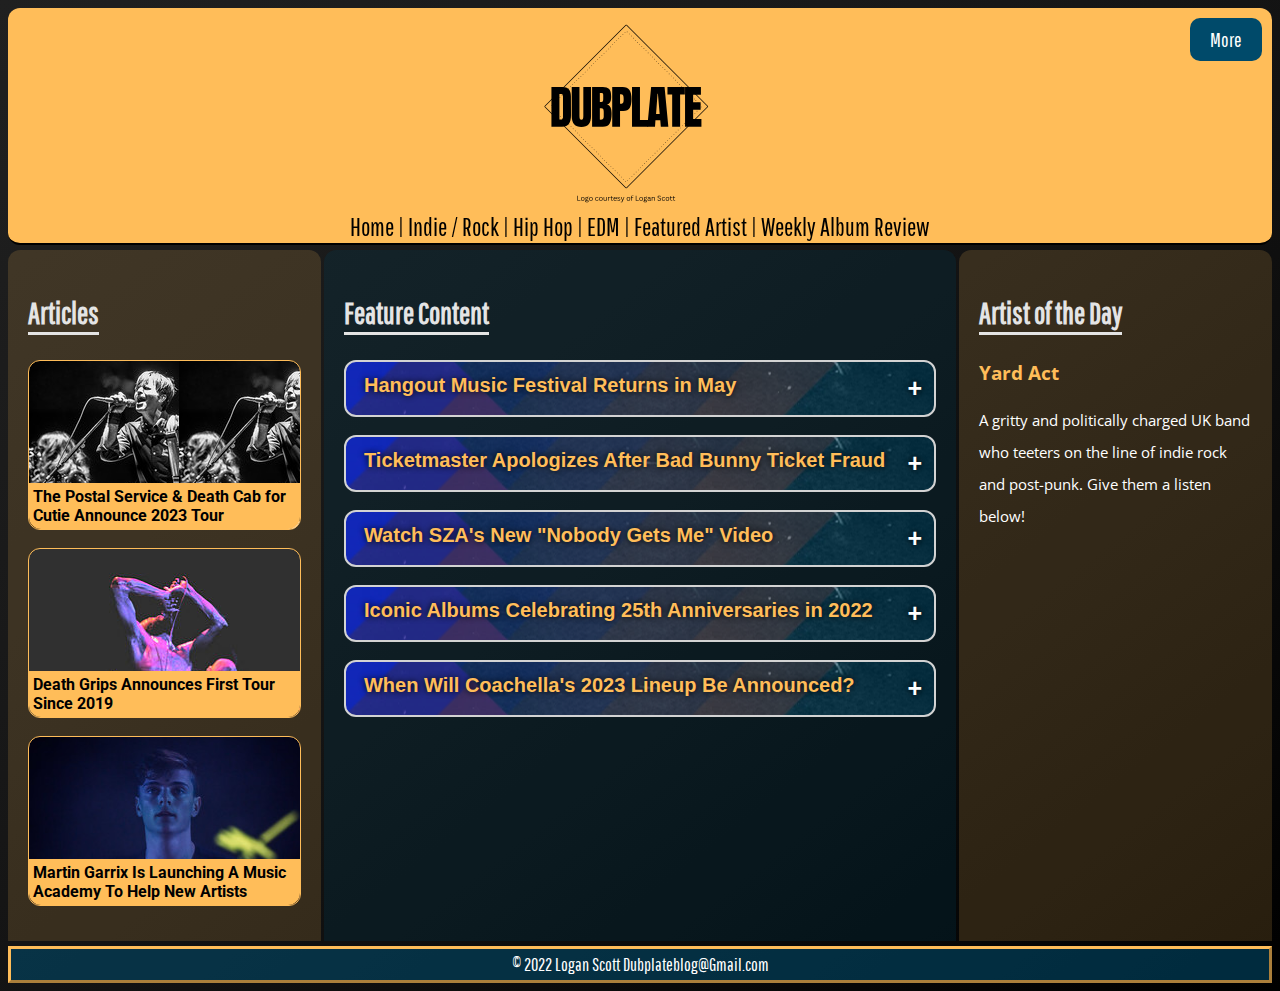
<file: final_project/index.html>
<!DOCTYPE html>
<html lang="en">
    <head>
        <meta charset="utf-8">
        <meta name="viewport" content="width=device-width, initial-scale=1.0">
        <title>Dubplate</title>
        <link rel="stylesheet" href="style.css">
        <link rel="preconnect" href="https://fonts.googleapis.com">
        <link rel="preconnect" href="https://fonts.gstatic.com" crossorigin>
        <link href="https://fonts.googleapis.com/css2?family=Open+Sans&family=Pathway+Gothic+One&family=Roboto&display=swap" rel="stylesheet">
    </head>

    <body>
        <header>
            <div class="dropdown1" style="float:right;">
                <button class="dropbtn">More</button>
                <div class="dropdown-content1">
                    <a href="more.html">About</a>
                    <a href="more.html">Contact</a>
                    <a href="more.html">Feedback</a>
                </div>
            </div>
            <div class="logo">
                <a href="index.html"><img id="logo" src="images/logo.svg" alt="logo" width="200px" height="200px"></a>
            </div>
        </header>

        <nav>
            <a href="index.html">Home</a>  |  <a href="indie_rock.html">Indie / Rock</a>  |  <a href="hiphop.html">Hip Hop</a>  |  <a href="edm.html">EDM</a>  |  <a href="featured_artist.html">Featured Artist</a>  |  <a href="album_review.html">Weekly Album Review</a>
        </nav>
        
        <main>
            <div class="row">
                <div id="Articles" class="left">
                    <h2>Articles</h2>
                    <div style="background-image: url('images/postalservice.jpg');" class="articles">
                        <h5><a href="indie_rock.html">The Postal Service & Death Cab for Cutie Announce 2023 Tour</a></h5>
                    </div>
                    <br>
                    <div style="background-image: url('images/deathgrips.jpg');" class="articles">
                        <h5><a href="hiphop.html">Death Grips Announces First Tour Since 2019</a></h5>
                    </div>
                    <br>
                    <div style="background-image: url('images/garrix.jpg');" class="articles">
                        <h5><a href="edm.html">Martin Garrix Is Launching A Music Academy To Help New Artists</a></h5>
                    </div>
                </div>
                <div id="FeatureContent" class="main">
                    <h2>Feature Content</h2>
                    <div>
                        <button class="collapsible" style="background-image: url('images/banner1.png');">Hangout Music Festival Returns in May</button>
                        <div class="content">
                            <p class="linespace">Hangout Music Festival returns to the beaches of Gulf Shores, AL this spring with the Red Hot Chili Peppers 
                            at the top of an impressive lineup featuring mixes of hip hop, pop, rock, indie rock, electronic-dance, R&B, and Americana. Set to take place 
                            May 19-21, the festival will include headliners SZA, Lil Nas X, Skrillex (Calvin Harris), Paramore, Flume, The Kid LAROI and more. 
                            Joined by the talents of GloRilla, Russ, Kevin Gates, and A$AP Mob's FERG. Al types of pop and rock will be well represented by such artists as Mayday Parade, The Maine, The Backseat Lovers, Rainbow Kitten Surprise, 
                            Noah Kahan, COIN, The Vegabonds, Tove Lo, Ashe, Stephen Sanchez, Jessie Murph, and Sabrina Carpenter.</p>
                            <p class="linespace">Electronic acts REZZ, Alison Wonderland, Gryffin, Said The Sky, Big Wild, Two Feet, John Summit, Dr. Fresch, Aluna, and 
                            HoneyLuv will also be present. Hangout will include some country as well with Priscilla Block, MIKE., and Kidd G. 
                                To top it off, R&B bassist Thundercat rounds out the festival with what is sure to be an awe inspiring performance.</p>
                            <img id="hangout" src="images/hangout.jpg" alt="hangout" width="540px" height="675px">
                            <p style="color: #9f9999; text-align: right">Image courtesy of <a href="https://www.hangoutmusicfest.com/" style="color: #FFBD59">Hangout Music Fest</a></p>
                        </div>
                    </div>
                    <br>  
                    <div>
                        <button class="collapsible" style="background-image: url('images/banner1.png');">Ticketmaster Apologizes After Bad Bunny Ticket Fraud</button>
                        <div class="content">
                            <img id="badbunny" src="images/badbunny.jpg" alt="badbunny" width="254px" height="384px">
                            <p class="linespace">Bad Bunny fans with tickets purchased through Ticketmaster were left stranded outside his sold-out concert in Mexico City Friday 
                                night (December 9) when concert staff claimed attendees were passing counterfeit tickets. CNN en Español report that 
                                hundreds of fans were denied entry to the venue, the 80,000-plus capacity Estadio Azteca, and images from the concert on social media depicted large 
                                swaths of empty seats at the sold-out show.</p>
                            <p class="linespace">In a statement posted to the verified Ticketmaster Mexico account, the company apologized to ticketholders, claiming an “unprecedented” 
                                number of false tickets overwhelmed its systems, legitimate ticket-holders were denied entry, and that refunds would be provided to ticketholders if their 
                                electronic records showed they were unable to enter the stadium. Estadio Azteca issued its own statement, stating that Ticketmaster's system reported tickets 
                                that were duplicated or falsified, and to “guarantee the safety” of attendees, all of those tickets were canceled. In its statement, Ticketmaster said it had 
                                contacted PROFECO, Mexico's consumer protection agency, and promised to assist law enforcement in preventing ticket fraud, but offered no details of how legitimate 
                                ticketholders could prevent being denied entry to future shows.</p>
                            <p style="color: #9f9999; text-align: right">Image courtesy of <a href="https://commons.wikimedia.org/wiki/File:Bad_Bunny_2019_by_Glenn_Francis_(cropped).jpg" style="color: #FFBD59">Glenn Francis</a></p>
                        </div>
                    </div>
                    <br>
                    <div>
                        <button class="collapsible" style="background-image: url('images/banner1.png');">Watch SZA's New "Nobody Gets Me" Video</button>
                        <div class="content">
                            <p class="linespace">SZA has shared a video for “Nobody Gets Me,” marking the release day of new album SOS. Bradley Calder directed the video.</p>
                                <iframe width="560" height="315" src="https://www.youtube.com/embed/NNd_ufPG3x4?controls=0" title="YouTube video player" frameborder="0" allow="accelerometer; autoplay; clipboard-write; encrypted-media; gyroscope; picture-in-picture" allowfullscreen></iframe>        
                        </div>
                    </div>
                    <br>
                    <div>
                        <button class="collapsible" style="background-image: url('images/banner1.png');">Iconic Albums Celebrating 25th Anniversaries in 2022</button>
                        <div class="content">
                            <p class="linespace">If done right, an album provides a look in to the current times. It gives listeners a new and therapeutic world. 1997 produced some iconic albums, some of which weren't 
                                appreciated at the time of their releases but have come to be familiar favorites everyone know and love.</p>
                            <p class="linespace">Remember it all with the 25 albums turning 25 in 2022 below.</p>
                            <ul class="linespace">
                                <li>"OK Computer" by Radiohead</li>
                                <li>"Be Here Now" by Oasis</li>
                                <li>"Homework" by Daft Punk</li>
                                <li>"Baduizm" by Erykah Badu</li>
                                <li>"Supa Dupa Fly" by Missy Elliott</li>
                                <li>"Wu-Tang Forever" by Wu-Tang Clan</li>
                                <li>"The Colour and the Shape" by Foo Fighters</li>
                                <li>"Come On Over" by Shania Twain</li>
                                <li>"Time Out of Mind" by Bob Dylan</li>
                                <li>"Flaming Pie" by Paul McCartney</li>
                                <li>"Life After Death" by The Notorious B.I.G.</li>
                                <li>"Dude Ranch" by Blink-182</li>
                                <li>"The Velvet Rope" by Janet Jackson</li>
                                <li>"In My Lifetime, Vol. 1" by JAY-Z</li>
                                <li>"Butterfly" by Mariah Carey</li>
                                <li>"NSƳNC" by NSƳNC</li>
                                <li>"Backstreet Boys" by Backstreet Boys</li>
                                <li>"Nimrod" by Green Day</li>
                                <li>"Spiceworld" by Spice Girls</li>
                                <li>"Share My World" by Mary J. Blige</li>
                                <li>"Everywhere" by Tim McGraw</li>
                                <li>"The Dance" by Fleetwood Mac</li>
                                <li>"My Way" by Usher</li>
                                <li>"Evolution" by Boyz II Men</li>
                                <li>"Third Eye Blind" by Third Eye Blind</li>
                            </ul>
                        </div>
                    </div>
                    <br>
                    <div>
                        <button class="collapsible" style="background-image: url('images/banner1.png');">When Will Coachella's 2023 Lineup Be Announced?</button>
                        <div class="content">
                            <img id="coachella" src="images/coachella.jpg" alt="coachella" width="320px" height="320px">
                            <p class="linespace">Set your calendars. The annual Coachella Valley Music & Arts Festival (more commonly referred to by the shorthand Coachella) has been confirmed for April 2023. The annual multi-day outdoor 
                                event is almost always one of the most highly anticipated musical events of the year. From stylish fashions, and a wide array of food options to unique visual art installations, there are so many things to do 
                                on the grounds of the Empire Polo Club in Indio, California.</p>
                            <p class="linespace">Last year's lineup wasn't announced until mid-January, so it is safe to assume we can expect an announcement around that same time, which gives attendees a few weeks to gather up their 
                                coins to snap a ticket. Additionally, festival promoter Paul Tollett ensures R&B singer Frank Ocean is still slated to be one of the following year's headliners after the 2020 festival was canceled due to COVID.</p>
                            <p style="color: #9f9999; text-align: right">Image courtesy of <a href="https://wordpress.org/openverse/image/973dc56c-25ba-4843-a1cc-9e2c39845f7d" style="color: #FFBD59">Thomas Hawk</a></p>        
                        </div>
                    </div>
                </div>
                <div id="News" class="right">
                    <h2>Artist of the Day</h2>
                    <h3>Yard Act</h3>
                    <p class="linespace">A gritty and politically charged UK band who teeters on the line of indie rock and post-punk. Give them a listen below!</p>
                    <iframe style="border-radius:12px" src="https://open.spotify.com/embed/artist/2h3ooJn8m8X8cL2g1BZ1Rd?utm_source=generator" width="100%" height="390" frameBorder="0" allowfullscreen="" allow="autoplay; clipboard-write; encrypted-media; fullscreen; picture-in-picture" loading="eager"></iframe>
                    
                </div>
            </div>
        </main>

        <script>
        var coll = document.getElementsByClassName("collapsible");
        var i;

        for (i = 0; i < coll.length; i++) {
          coll[i].addEventListener("click", function() {
            this.classList.toggle("active");
            var content = this.nextElementSibling;
            if (content.style.maxHeight){
              content.style.maxHeight = null;
            } else {
              content.style.maxHeight = content.scrollHeight + "px";
            }
          });
        }
        </script>
        <footer>
            &copy; <a style="color: white" href="mailto:Dubplateblog@Gmail.com">2022 Logan Scott Dubplateblog@Gmail.com</a>
        </footer>
    </body>
</html>
</file>
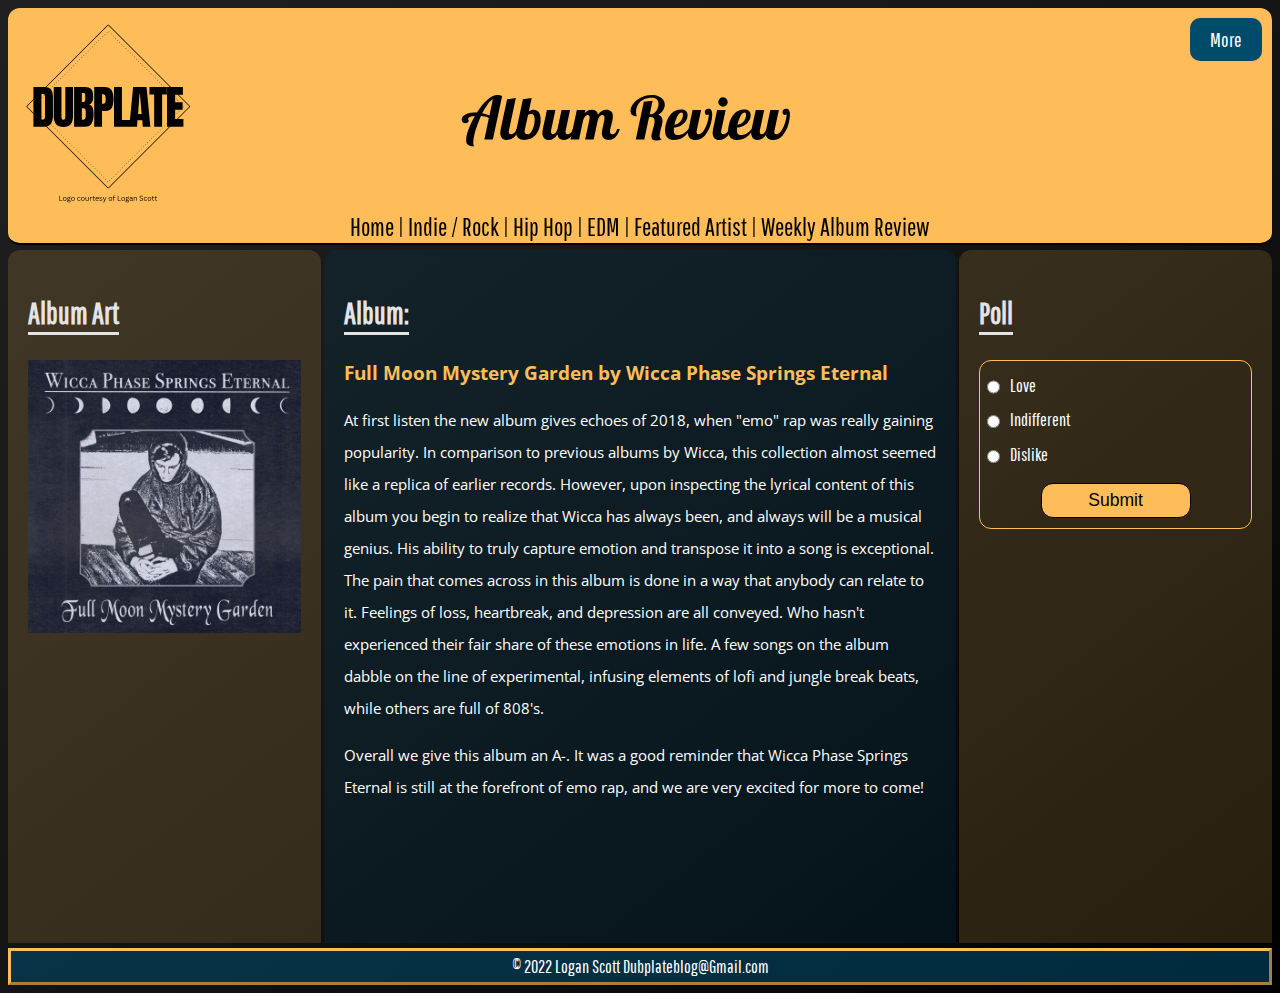
<file: final_project/album_review.html>
<!DOCTYPE html>
<html lang="en">
    <head>
        <meta charset="utf-8">
        <meta name="viewport" content="width=device-width, initial-scale=1">
        <title>Dubplate - Album Review</title>
        <link rel="stylesheet" href="style.css">
        <link rel="preconnect" href="https://fonts.googleapis.com">
        <link rel="preconnect" href="https://fonts.gstatic.com" crossorigin>
        <link href="https://fonts.googleapis.com/css2?family=Open+Sans&family=Pathway+Gothic+One&family=Roboto&display=swap" rel="stylesheet">
    </head>

    <body>

        <header>
            <div style="text-align: center; position: relative;">
                <div class="dropdown1" style="float:right;">
                    <button class="dropbtn">More</button>
                       <div class="dropdown-content1">
                           <a href="more.html">About</a>
                           <a href="more.html">Contact</a>
                           <a href="more.html">Feedback</a>
                       </div>
               </div>
                <div class="logo">
                    <img src="images/album_review.svg" alt="logo" width="600px" height="200px">
                </div>
                <div style="position: absolute; top:0; left:0">
                    <a href="index.html"><img id="logo" src="images/logo.svg" alt="logo" width="200px" height="200px"></a>
                </div>
            </div>
        </header>

        <nav>
            <a href="index.html">Home</a>  |  <a href="indie_rock.html">Indie / Rock</a>  |  <a href="hiphop.html">Hip Hop</a>  |  <a href="edm.html">EDM</a>  |  <a href="featured_artist.html">Featured Artist</a>  |  <a href="album_review.html">Weekly Album Review</a>
        </nav>

    <main>
        <div class="row">
            <div id="Articles" class="left">
                <h2>Album Art</h2>
                <div>
                    <a href="https://creativecommons.org/licenses/by/2.0/legalcode"><img id="picture" src="images/wicca.jpeg" alt="record" width="150px" height="150px"></a>
                </div>
            </div>
            <div id="FeatureContent" class="main">
                <h2>Album:</h2>
                <h3>Full Moon Mystery Garden by Wicca Phase Springs Eternal</h3>
                <div class="review">
                <p class="linespace">At first listen the new album gives echoes of 2018, when "emo" rap was really gaining popularity. In comparison to previous albums by Wicca, this collection almost seemed like a replica of earlier records. However, upon inspecting the lyrical content of this album you begin to realize that Wicca has always been, and always will be a musical genius. His ability to truly capture emotion and transpose it into a song is exceptional.
                    The pain that comes across in this album is done in a way that anybody can relate to it. Feelings of loss, heartbreak, and depression are all conveyed. Who hasn't experienced their fair share of these emotions in life. A few songs on the album dabble on the line of experimental, infusing elements of lofi and jungle break beats, while others are full of 808's.</p>
                <p class="linespace">Overall we give this album an A-. It was a good reminder that Wicca Phase Springs Eternal is still at the forefront of emo rap, and we are very excited for more to come!</p>
                </div>
            </div>
            <div id="News" class="right">
                <h2>Poll</h2>
                    <form method="get" class="formborder">
                        <fieldset>
                            <label for="love"><input id="love" type="radio" name="artist-poll" class="inline" /> Love</label>
                            <label for="indifferent"><input id="indifferent" type="radio" name="artist-poll" class="inline" /> Indifferent</label>
                            <label for="dislike"><input id="dislike" type="radio" name="artist-poll" class="inline" /> Dislike</label>
                        </fieldset>
                        <input type="submit" value="Submit" />
                    </form>
                    <iframe style="border-radius:12px; margin-top: 10px; margin-bottom: 10px;" src="https://open.spotify.com/embed/album/5Nq3LmMODQsxTxmHI6zDlR?utm_source=generator" width="100%" height="380px" frameBorder="0" allowfullscreen="" allow="autoplay; clipboard-write; encrypted-media; fullscreen; picture-in-picture" loading="eager"></iframe>
                
            </div>
            </div>
       
    </main>

    <footer>
        &copy; <a style="color: white" href="mailto:Dubplateblog@Gmail.com">2022 Logan Scott Dubplateblog@Gmail.com</a>
    </footer>
</body>
</html>
</file>
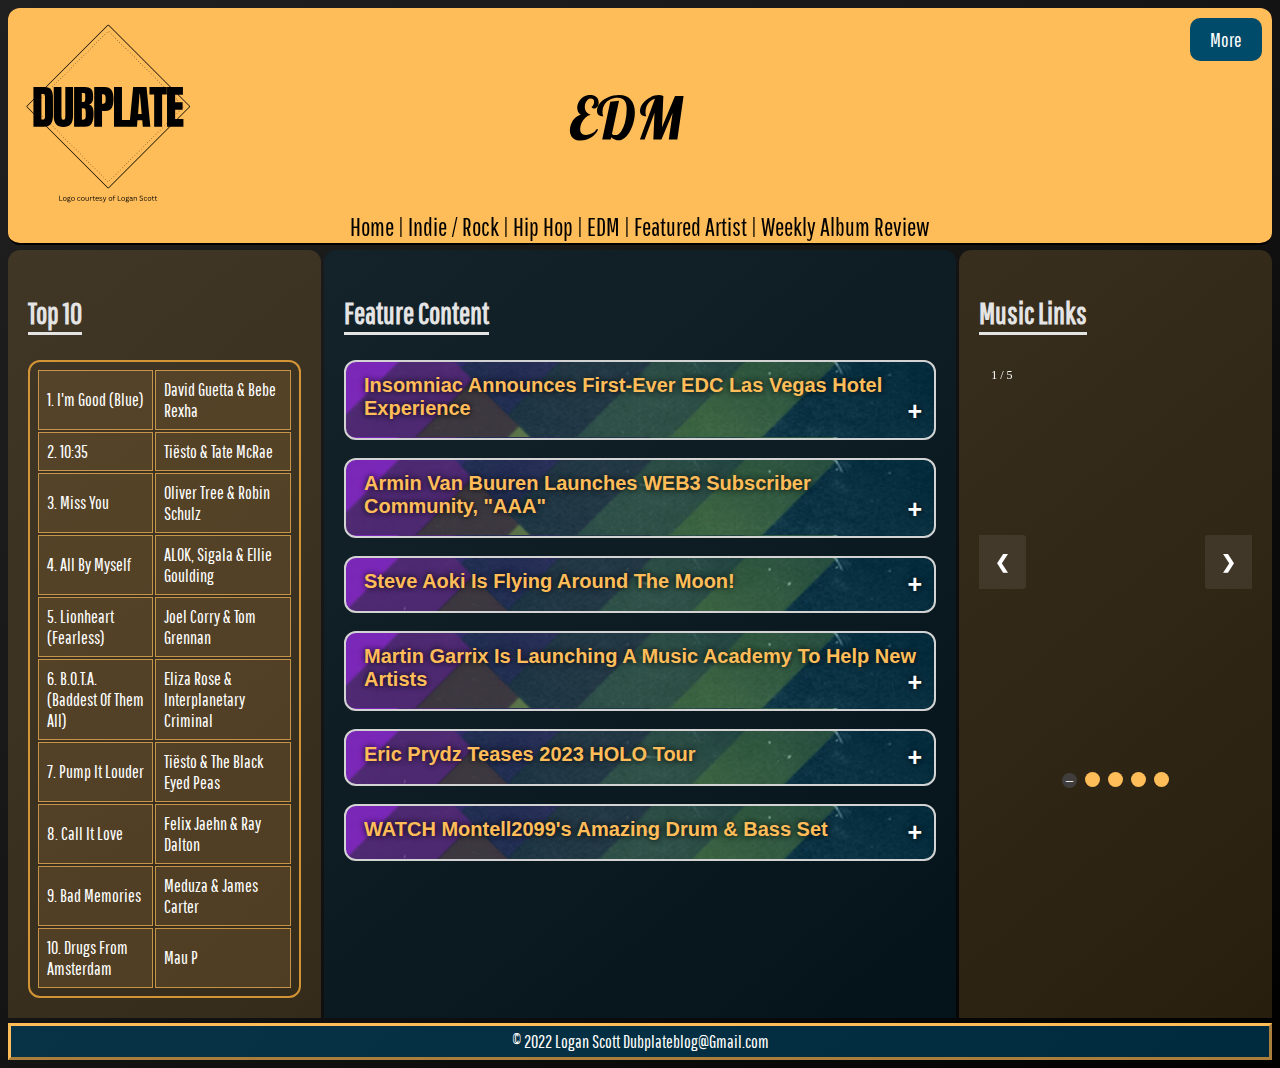
<file: final_project/edm.html>
<!DOCTYPE html>
<html lang="en">
    <head>
        <meta charset="utf-8">
        <meta name="viewport" content="width=device-width, initial-scale=1">
        <title>Dubplate - EDM</title>
        <link rel="stylesheet" href="style.css">
        <link rel="preconnect" href="https://fonts.googleapis.com">
        <link rel="preconnect" href="https://fonts.gstatic.com" crossorigin>
        <link href="https://fonts.googleapis.com/css2?family=Open+Sans&family=Pathway+Gothic+One&family=Roboto&display=swap" rel="stylesheet">
    </head>

    <body>

        <header>
            <div style="text-align: center; position: relative;">
                <div class="dropdown1" style="float:right;">
                    <button class="dropbtn">More</button>
                    <div class="dropdown-content1">
                        <a href="more.html">About</a>
                        <a href="more.html">Contact</a>
                        <a href="more.html">Feedback</a>
                    </div>
                </div>
                <div class="logo">
                    <img src="images/edm.svg" alt="logo" width="600px" height="200px">
                </div>
                <div style="position: absolute; top:0; left:0">
                    <a href="index.html"><img id="logo" src="images/logo.svg" alt="logo" width="200px" height="200px"></a>
                </div>
            </div>
        </header>

        <nav>
            <a href="index.html">Home</a>  |  <a href="indie_rock.html">Indie / Rock</a>  |  <a href="hiphop.html">Hip Hop</a>  |  <a href="edm.html">EDM</a>  |  <a href="featured_artist.html">Featured Artist</a>  |  <a href="album_review.html">Weekly Album Review</a>
        </nav>

        <main>
            <div class="row">
                <div id="Articles" class="left">
                    <h2>Top 10</h2>
                    <table id="top10">
                        <tr>
                            <td><a class="toplink" href="https://youtu.be/90RLzVUuXe4" target="_blank">1. I'm Good (Blue)</a></td>
                            <td>
                                <div class="dropdown">
                                    <p class="drop">David Guetta & Bebe Rexha</p>
                                    <div class="dropdown-content">
                                        <a href="https://open.spotify.com/artist/1Cs0zKBU1kc0i8ypK3B9ai?autoplay=true" target="_blank">
                                            <img src="images/spotify_logo.png" alt="spotify_logo" width="20px" height="20px">
                                        </a>
                                        <a href="https://www.youtube.com/channel/UC1l7wYrva1qCH-wgqcHaaRg?feature=gws_kp_artist&feature=gws_kp_artist" target="_blank">
                                            <img src="images/youtube_logo.png" alt="youtube_logo" width="20px" height="20px">
                                        </a>
                                        <a href="https://music.apple.com/us/artist/david-guetta/5557599" target="_blank">
                                            <img src="images/apple_music.png" alt="apple_music" width="20px" height="20px">
                                        </a>
                                    </div>
                                </div>
                            </td>
                        </tr>
                        <tr>
                            <td><a class="toplink" href="https://youtu.be/EXIWlRrkjKE" target="_blank">2. 10:35</a></td>
                            <td>
                                <div class="dropdown">
                                    <p class="drop">Tiësto & Tate McRae</p>
                                    <div class="dropdown-content">
                                        <a href="https://open.spotify.com/artist/2o5jDhtHVPhrJdv3cEQ99Z?autoplay=true" target="_blank">
                                            <img src="images/spotify_logo.png" alt="spotify_logo" width="20px" height="20px">
                                        </a>
                                        <a href="https://www.youtube.com/channel/UCPk3RMMXAfLhMJPFpQhye9g?feature=gws_kp_artist&feature=gws_kp_artist" target="_blank">
                                            <img src="images/youtube_logo.png" alt="youtube_logo" width="20px" height="20px">
                                        </a>
                                        <a href="https://music.apple.com/us/artist/ti%C3%ABsto/4091218" target="_blank">
                                            <img src="images/apple_music.png" alt="apple_music" width="20px" height="20px">
                                        </a>
                                    </div>
                                </div>
                            </td>
                        </tr>
                        <tr>
                            <td><a class="toplink" href="https://youtu.be/BX0lKSa_PTk" target="_blank">3. Miss You</a></td>
                            <td>
                                <div class="dropdown">
                                    <p class="drop">Oliver Tree & Robin Schulz</p>
                                    <div class="dropdown-content">
                                        <a href="https://open.spotify.com/artist/6TLwD7HPWuiOzvXEa3oCNe?autoplay=true" target="_blank">
                                            <img src="images/spotify_logo.png" alt="spotify_logo" width="20px" height="20px">
                                        </a>
                                        <a href="https://www.youtube.com/channel/UCHcb3FQivl6xCRcHC2zjdkQ?feature=gws_kp_artist&feature=gws_kp_artist" target="_blank">
                                            <img src="images/youtube_logo.png" alt="youtube_logo" width="20px" height="20px">
                                        </a>
                                        <a href="https://music.apple.com/us/artist/oliver-tree/1140096017" target="_blank">
                                            <img src="images/apple_music.png" alt="apple_music" width="20px" height="20px">
                                        </a>
                                    </div>
                                </div>
                            </td>
                        </tr>
                        <tr>
                            <td><a class="toplink" href="https://youtu.be/g8C17FSbzBo" target="_blank">4. All By Myself</a></td>
                            <td>
                                <div class="dropdown">
                                    <p class="drop">ALOK, Sigala & Ellie Goulding</p>
                                    <div class="dropdown-content">
                                        <a href="https://open.spotify.com/artist/1IueXOQyABrMOprrzwQJWN?autoplay=true" target="_blank">
                                            <img src="images/spotify_logo.png" alt="spotify_logo" width="20px" height="20px">
                                        </a>
                                        <a href="https://www.youtube.com/channel/UCgR3ohlFbKx6yjg2xz0CFOQ?feature=gws_kp_artist&feature=gws_kp_artist" target="_blank">
                                            <img src="images/youtube_logo.png" alt="youtube_logo" width="20px" height="20px">
                                        </a>
                                        <a href="https://music.apple.com/us/artist/sigala/912773746" target="_blank">
                                            <img src="images/apple_music.png" alt="apple_music" width="20px" height="20px">
                                        </a>
                                    </div>
                                </div>
                            </td>
                        </tr>
                        <tr>
                            <td><a class="toplink" href="https://youtu.be/n5F-4Dd0LwU" target="_blank">5. Lionheart (Fearless)</a></td>
                            <td>
                                <div class="dropdown">
                                    <p class="drop">Joel Corry & Tom Grennan</p>
                                    <div class="dropdown-content">
                                        <a href="https://open.spotify.com/artist/6DgP9otnZw5z6daOntINxp?autoplay=true" target="_blank">
                                            <img src="images/spotify_logo.png" alt="spotify_logo" width="20px" height="20px">
                                        </a>
                                        <a href="https://www.youtube.com/channel/UCr-yZBBIzqOkcHjmAF7YR7A?feature=gws_kp_artist&feature=gws_kp_artist" target="_blank">
                                            <img src="images/youtube_logo.png" alt="youtube_logo" width="20px" height="20px">
                                        </a>
                                        <a href="https://music.apple.com/us/artist/joel-corry/1001696240" target="_blank">
                                            <img src="images/apple_music.png" alt="apple_music" width="20px" height="20px">
                                        </a>
                                    </div>
                                </div>
                            </td>
                        </tr>
                        <tr>
                            <td><a class="toplink" href="https://youtu.be/KtGFByAJRQQ" target="_blank">6. B.O.T.A. (Baddest Of Them All)</a></td>
                            <td>
                                <div class="dropdown">
                                    <p class="drop">Eliza Rose & Interplanetary Criminal</p>
                                    <div class="dropdown-content">
                                        <a href="https://open.spotify.com/artist/4XC335ouK6pXyq4QiIb8bP?autoplay=true" target="_blank">
                                            <img src="images/spotify_logo.png" alt="spotify_logo" width="20px" height="20px">
                                        </a>
                                        <a href="https://www.youtube.com/channel/UC01aAD8-MGBACuzlSwarqmg?feature=gws_kp_artist&feature=gws_kp_artist" target="_blank">
                                            <img src="images/youtube_logo.png" alt="youtube_logo" width="20px" height="20px">
                                        </a>
                                        <a href="https://music.apple.com/us/artist/eliza-rose/156384506" target="_blank">
                                            <img src="images/apple_music.png" alt="apple_music" width="20px" height="20px">
                                        </a>
                                    </div>
                                </div>
                            </td>
                        </tr>
                        <tr>
                            <td><a class="toplink" href="https://youtu.be/H7qR7xvKFEU" target="_blank">7. Pump It Louder</a></td>
                            <td>
                                <div class="dropdown">
                                    <p class="drop">Tiësto & The Black Eyed Peas</p>
                                    <div class="dropdown-content">
                                        <a href="https://open.spotify.com/artist/2o5jDhtHVPhrJdv3cEQ99Z?autoplay=true" target="_blank">
                                            <img src="images/spotify_logo.png" alt="spotify_logo" width="20px" height="20px">
                                        </a>
                                        <a href="https://www.youtube.com/channel/UCPk3RMMXAfLhMJPFpQhye9g?feature=gws_kp_artist&feature=gws_kp_artist" target="_blank">
                                            <img src="images/youtube_logo.png" alt="youtube_logo" width="20px" height="20px">
                                        </a>
                                        <a href="https://music.apple.com/us/artist/ti%C3%ABsto/4091218" target="_blank">
                                            <img src="images/apple_music.png" alt="apple_music" width="20px" height="20px">
                                        </a>
                                    </div>
                                </div>
                            </td>
                        </tr>
                        <tr>
                            <td><a class="toplink" href="https://youtu.be/xwYA1d0E_RM" target="_blank">8. Call It Love</a></td>
                            <td>
                                <div class="dropdown">
                                    <p class="drop">Felix Jaehn & Ray Dalton</p>
                                    <div class="dropdown-content">
                                        <a href="https://open.spotify.com/artist/4bL2B6hmLlMWnUEZnorEtG?autoplay=true" target="_blank">
                                            <img src="images/spotify_logo.png" alt="spotify_logo" width="20px" height="20px">
                                        </a>
                                        <a href="https://www.youtube.com/channel/UCokCuzN9DdH7FAu7AlK0qYA?feature=gws_kp_artist&feature=gws_kp_artist" target="_blank">
                                            <img src="images/youtube_logo.png" alt="youtube_logo" width="20px" height="20px">
                                        </a>
                                        <a href="https://music.apple.com/us/artist/felix-jaehn/677647437" target="_blank">
                                            <img src="images/apple_music.png" alt="apple_music" width="20px" height="20px">
                                        </a>
                                    </div>
                                </div>
                            </td>
                        </tr>
                        <tr>
                            <td><a class="toplink" href="https://youtu.be/T-jNkwesjpk" target="_blank">9. Bad Memories</a></td>
                            <td>
                                <div class="dropdown">
                                    <p class="drop">Meduza & James Carter</p>
                                    <div class="dropdown-content">
                                        <a href="https://open.spotify.com/artist/0xRXCcSX89eobfrshSVdyu?autoplay=true" target="_blank">
                                            <img src="images/spotify_logo.png" alt="spotify_logo" width="20px" height="20px">
                                        </a>
                                        <a href="https://www.youtube.com/channel/UC65kzmQBQ-hdEIS5THSOUtA?feature=gws_kp_artist&feature=gws_kp_artist" target="_blank">
                                            <img src="images/youtube_logo.png" alt="youtube_logo" width="20px" height="20px">
                                        </a>
                                        <a href="https://music.apple.com/us/artist/meduza/1449138676" target="_blank">
                                            <img src="images/apple_music.png" alt="apple_music" width="20px" height="20px">
                                        </a>
                                    </div>
                                </div>
                            </td>
                        </tr>
                        <tr>
                            <td><a class="toplink" href="https://youtu.be/lOtl4W_ZCu4" target="_blank">10. Drugs From Amsterdam</a></td>
                            <td>
                                <div class="dropdown">
                                    <p class="drop">Mau P</p>
                                    <div class="dropdown-content">
                                        <a href="https://open.spotify.com/artist/0w1sbtZVQoK6GzV4A4OkCv?autoplay=true" target="_blank">
                                            <img src="images/spotify_logo.png" alt="spotify_logo" width="20px" height="20px">
                                        </a>
                                        <a href="https://music.apple.com/us/artist/mau-p/1636676418" target="_blank">
                                            <img src="images/apple_music.png" alt="apple_music" width="20px" height="20px">
                                        </a>
                                    </div>
                                </div>
                            </td>
                        </tr>
                    </table>
                </div>

                <div id="FeatureContent" class="main">
                    <h2>Feature Content</h2>
                    <div>
                        <button class="collapsible" style="background-image: url('images/banner4.png');">Insomniac Announces First-Ever EDC Las Vegas Hotel Experience</button>
                        <div class="content">
                            <img id="edc" src="images/edc.jpg" alt="edc" width=300px height="190px">
                            <p class="linespace">After a decade of creating immersive experiences at the Las Vegas Motor Speedway for editions of EDC Las Vegas, Insomniac is continuing on their path of innovation. The launch of 
                                Camp EDC in 2018 saw major success. Every year since, festival goers have battled to secure a spot in the camp. Insomniac has now divulged their next big plan - Hotel EDC.</p>
                            <p class="linespace">From May 19-23, 2023, Insomniac and Vibee will take over Resorts World's Las Vegas Hilton and transform it into something out of a dream. This package option 
                                will be unlike anything offered before. The Las Vegas hotel will become a rave wonderland filled with specialty art installations, wellness sessions, and plenty of other 
                                exclusive perks that range from food and cocktails to gift bags and other surprises.</p>
                            <p style="color: #9f9999; text-align: right;">Image courtesy of <a href="https://www.insomniac.com/photos/2022-05-20-21-22-edc-las-vegas/289420" style="color: #FFBD59">Insomniac</a></p>
                        </div>
                    </div>
                    <br>
                    <div>
                        <button class="collapsible" style="background-image: url('images/banner4.png');">Armin Van Buuren Launches WEB3 Subscriber Community, "AAA"</button>
                        <div class="content">
                            <img id="edc" src="images/buuren.jpg" alt="edc" width=267px height="400px">
                            <p class="linespace">"Armin's All Access," otherwise known as AAA (Triple-A), will serve as the future channel for van Buuren's direct contact with his fanbase.</p>
                            <p class="linespace">The trance music icon has always adapted to ever-evolving technologies. Most recently, van Buuren's campaign for his single "Computers Take Over The World" saw 
                                the artist take major interest in AI-powered productivity applications, from producing original art to even planning press releases.</p>
                            <p style="color: #9f9999; text-align: right;">Image courtesy of <a href="https://wordpress.org/openverse/image/e7de5b00-8e2e-49ff-a6a2-08b6af1dd3a6" style="color: #FFBD59">Mixtribe Photo</a></p>
                        </div>
                    </div>
                    <br>
                    <div>
                        <button class="collapsible" style="background-image: url('images/banner4.png');">Steve Aoki Is Flying Around The Moon!</button>
                        <div class="content">
                            <img id="edc" src="images/aoki.jpg" alt="edc" width=267px height="400px">
                            <p class="linespace"> World renowed DJ, Steve Aoki, has been revealed as one of eight people selected by Japanese billionaire Yusaku Maezawa to join him on a commercial space flight around the moon. The trip, organized by Elon Musk's SpaceX and dubbed "Dear Moon," is planned for 2023.</p>
                            <p class="linespace">According to Maezawa, a "space enthusiast" and online fashion retail mogul, the project marks the world's first-ever civilian lunar orbital mission. He'll be footing the bill for the 10 people he picked—including two backup crew members—who were reportedly selected 
                                from a pool of 1 million applicants.</p>
                            <p style="color: #9f9999; text-align: right;">Image courtesy of <a href="https://wordpress.org/openverse/image/e7de5b00-8e2e-49ff-a6a2-08b6af1dd3a6" style="color: #FFBD59">Eva Rinaldi</a></p>
                        </div>
                    </div>
                    <br>
                    <div>
                        <button class="collapsible" style="background-image: url('images/banner4.png');">Martin Garrix Is Launching A Music Academy To Help New Artists</button>
                        <div class="content">
                            <img id="garrix" src="images/garrix.jpg" alt="garrix" width=320px height="180px">
                            <p class="linespace">Martin Garrix has announced the launch of a three-day program to help foster new electronic music talent. The Martin Garrix & JBL Music Academy will invite invite 40 musicians, songwriters, vocalists and producers for a global initiative designed to equip young artists 
                                with tools to navigate the music industry. Garrix himself will be teaching classes at his STMPD Studios complex in Amsterdam, along with other big names of the industry.</p>
                            <p class="linespace">According to a press release issued to reveal the three-day program, it'll teach participants about branding, music business, public relations and mixing and mastering records. The Academy will also teach artists how to manage bookings, handle distribution for their releases 
                                and manage legal affairs.</p>
                            <p style="color: #9f9999; text-align: right;">Image courtesy of <a href="https://wordpress.org/openverse/image/5ea82e58-ee9c-497b-b261-267134e1d042" style="color: #FFBD59">NRK P3</a></p>
                        </div>
                    </div>
                    <br>
                    <div>
                        <button class="collapsible" style="background-image: url('images/banner4.png');">Eric Prydz Teases 2023 HOLO Tour</button>
                        <div class="content">
                            <img id="prydz" src="images/prydz.jpg" alt="prydz" width=400px height="267px">
                            <p class="linespace">Back in September, Prydz' world-famous HOLO show series was announced as part of Ultra Music Festival's 2023 lineup. it was an immediate fan favorite from the festival. While it was the subject of much interest 
                                at the time, it seems the perfomance was only the beginning of Prydz much larger plan: a 2023 HOLO tour. Prydz stopped short of divulging all the details, but he gave enough of a teaser on Twitter to spark some excitement.</p>
                            <blockquote class="twitter-tweet"><p lang="en" dir="ltr">Eric Prydz Presents HOLO<br>2023…<br><br>Starting at <a href="https://twitter.com/ultra?ref_src=twsrc%5Etfw">@ultra</a> ... <a href="https://t.co/4aUjPA20wg">pic.twitter.com/4aUjPA20wg</a></p>&mdash; Eric Prydz (@ericprydz) <a href="https://twitter.com/ericprydz/status/1593668246666104832?ref_src=twsrc%5Etfw">November 18, 2022</a></blockquote> <script async src="https://platform.twitter.com/widgets.js" charset="utf-8"></script>
                            <p style="color: #9f9999; text-align: right;">Image courtesy of <a href="https://wordpress.org/openverse/image/a8ac334e-0fc5-4e6f-9f43-3866459640de" style="color: #FFBD59">Amnesia - Ibiza</a></p>
                        </div>
                    </div>
                    <br>
                    <div>
                        <button class="collapsible" style="background-image: url('images/banner4.png');">WATCH Montell2099's Amazing Drum & Bass Set</button>
                        <div class="content">
                            <p class="linespace">Montell2099 performed an amazing set in freezing temperatures. This artistic mix was done at Lake Alta in New Zealand.</p>
                            <iframe width="560" height="315" src="https://www.youtube.com/embed/FTbwJoYvA3I" title="YouTube video player" frameborder="0" allow="accelerometer; autoplay; clipboard-write; encrypted-media; gyroscope; picture-in-picture" allowfullscreen></iframe>
                        </div>
                    </div>
                </div>

                <div id="News" class="right">
                    <h2>Music Links</h2>
                    <div class="slideshow-container">
                        <div class="mySlides fade">
                            <div class="numbertext">1 / 5</div>
                            <iframe style="border-radius:12px" src="https://open.spotify.com/embed/artist/0SfsnGyD8FpIN4U4WCkBZ5?utm_source=generator" width="100%" height="390" frameBorder="0" allowfullscreen="" allow="autoplay; clipboard-write; encrypted-media; fullscreen; picture-in-picture" loading="eager"></iframe>
                        </div>
                        <div class="mySlides fade">
                            <div class="numbertext">2 / 5</div>
                            <iframe style="border-radius:12px" src="https://open.spotify.com/embed/artist/77AiFEVeAVj2ORpC85QVJs?utm_source=generator" width="100%" height="390" frameBorder="0" allowfullscreen="" allow="autoplay; clipboard-write; encrypted-media; fullscreen; picture-in-picture" loading="eager"></iframe>
                        </div>
                        <div class="mySlides fade">
                            <div class="numbertext">3 / 5</div>
                            <iframe style="border-radius:12px" src="https://open.spotify.com/embed/artist/60d24wfXkVzDSfLS6hyCjZ?utm_source=generator" width="100%" height="390" frameBorder="0" allowfullscreen="" allow="autoplay; clipboard-write; encrypted-media; fullscreen; picture-in-picture" loading="eager"></iframe>
                        </div>
                        <div class="mySlides fade">
                            <div class="numbertext">4 / 5</div>
                            <iframe style="border-radius:12px" src="https://open.spotify.com/embed/artist/5sm0jQ1mq0dusiLtDJ2b4R?utm_source=generator" width="100%" height="390" frameBorder="0" allowfullscreen="" allow="autoplay; clipboard-write; encrypted-media; fullscreen; picture-in-picture" loading="eager"></iframe>
                        </div>
                        <div class="mySlides fade">
                            <div class="numbertext">5 / 5</div>
                            <iframe style="border-radius:12px" src="https://open.spotify.com/embed/artist/47MGg5VHBSS5yHRuMGt6b0?utm_source=generator" width="100%" height="390" frameBorder="0" allowfullscreen="" allow="autoplay; clipboard-write; encrypted-media; fullscreen; picture-in-picture" loading="eager"></iframe>
                        </div>
                        <a class="prev" onclick="plusSlides(-1)">&#10094;</a>
                        <a class="next" onclick="plusSlides(1)">&#10095;</a>
                    </div>
                    <br>
                    <div style="text-align:center">
                        <span class="dot" onclick="currentSlide(1)"></span>
                        <span class="dot" onclick="currentSlide(2)"></span>
                        <span class="dot" onclick="currentSlide(3)"></span>
                        <span class="dot" onclick="currentSlide(4)"></span>
                        <span class="dot" onclick="currentSlide(5)"></span>
                    </div>
                </div>
            </div>
        </main>
            <script>
            var coll = document.getElementsByClassName("collapsible");
            var i;
                
            for (i = 0; i < coll.length; i++) {
              coll[i].addEventListener("click", function() {
                this.classList.toggle("active");
                var content = this.nextElementSibling;
                if (content.style.maxHeight){
                  content.style.maxHeight = null;
                } else {
                  content.style.maxHeight = content.scrollHeight + "px";
                } 
              });
            }
            </script>
            <script>
            let slideIndex = 1;
            showSlides(slideIndex);
    
            function plusSlides(n) {
                showSlides(slideIndex += n);
            }
    
            function currentSlide(n) {
                showSlides(slideIndex = n);
            }
    
            function showSlides(n) {
                let i;
                let slides = document.getElementsByClassName("mySlides");
                let dots = document.getElementsByClassName("dot");
                if (n > slides.length) {slideIndex = 1}    
                if (n < 1) {slideIndex = slides.length}
                for (i = 0; i < slides.length; i++) {
                    slides[i].style.display = "none";  
                }
                for (i = 0; i < dots.length; i++) {
                    dots[i].className = dots[i].className.replace(" active", "");
                }
                slides[slideIndex-1].style.display = "block";  
                dots[slideIndex-1].className += " active";
            }
            </script>
        <footer>
            &copy; <a style="color: white" href="mailto:Dubplateblog@Gmail.com">2022 Logan Scott Dubplateblog@Gmail.com</a>
        </footer>
    </body>
</html>
</file>
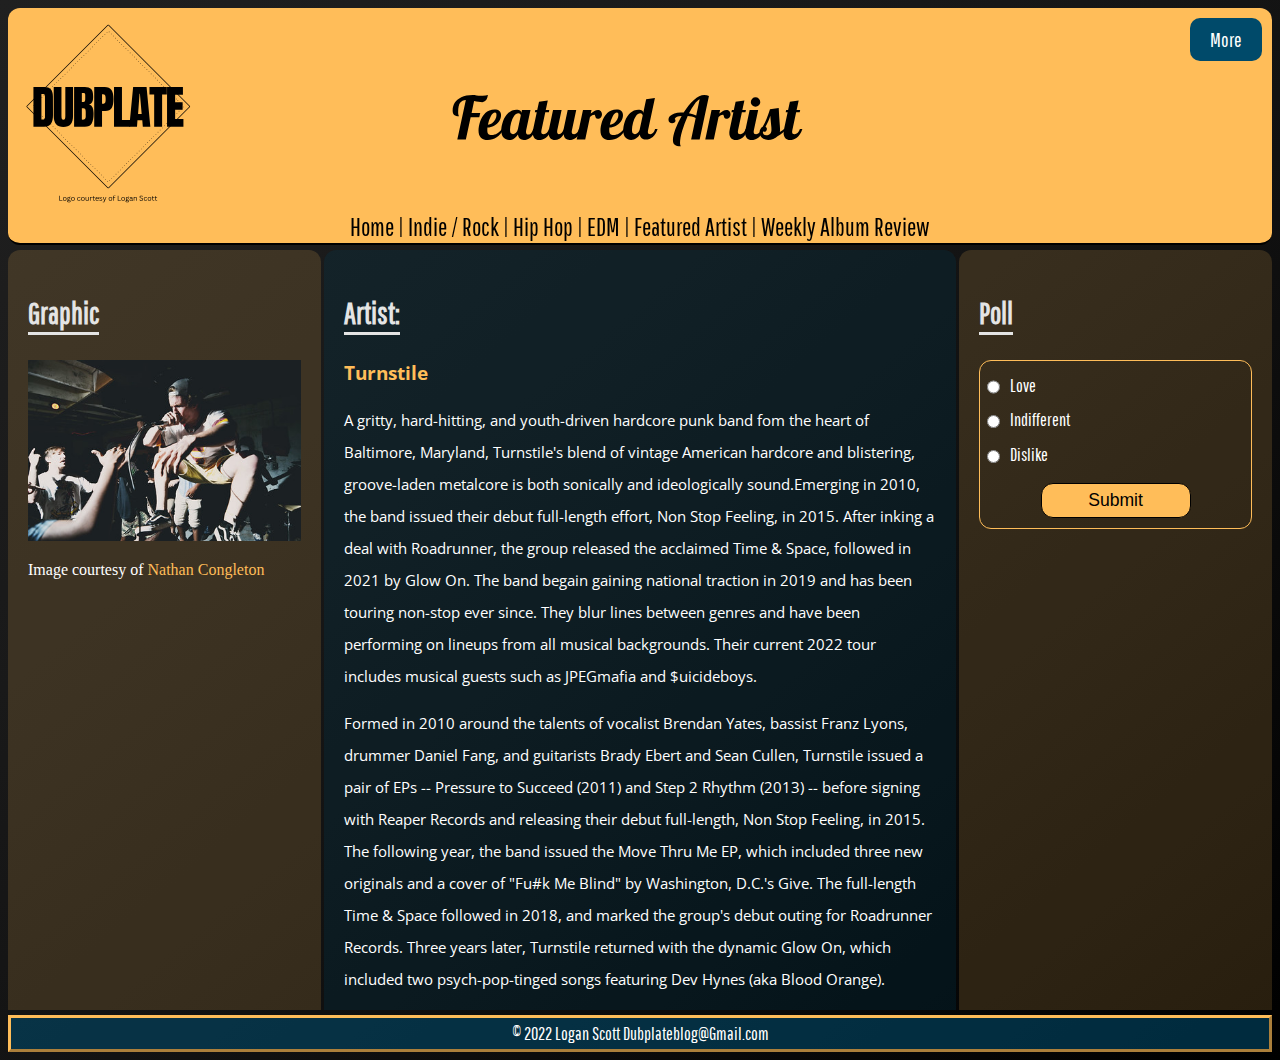
<file: final_project/featured_artist.html>
<!DOCTYPE html>
<html lang="en">
    <head>
        <meta charset="utf-8">
        <meta name="viewport" content="width=device-width, initial-scale=1">
        <title>Dubplate - Featured Artist</title>
        <link rel="stylesheet" href="style.css">
        <link rel="preconnect" href="https://fonts.googleapis.com">
        <link rel="preconnect" href="https://fonts.gstatic.com" crossorigin>
        <link href="https://fonts.googleapis.com/css2?family=Open+Sans&family=Pathway+Gothic+One&family=Roboto&display=swap" rel="stylesheet">
    </head>

    <body>

        <header>
            <div style="text-align: center; position: relative;">
                <div class="dropdown1" style="float:right;">
                    <button class="dropbtn">More</button>
                       <div class="dropdown-content1">
                           <a href="more.html">About</a>
                           <a href="more.html">Contact</a>
                           <a href="more.html">Feedback</a>
                       </div>
               </div>
                <div class="logo">
                    <img src="images/featured_artist.svg" alt="logo" width="600px" height="200px">
                </div>
                <div style="position: absolute; top:0; left:0">
                    <a href="index.html"><img id="logo" src="images/logo.svg" alt="logo" width="200px" height="200px"></a>
                </div>
            </div>
        </header>

        <nav>
            <a href="index.html">Home</a>  |  <a href="indie_rock.html">Indie / Rock</a>  |  <a href="hiphop.html">Hip Hop</a>  |  <a href="edm.html">EDM</a>  |  <a href="featured_artist.html">Featured Artist</a>  |  <a href="album_review.html">Weekly Album Review</a>
        </nav>

    <main>
        <div class="row">
        <div id="Articles" class="left">
            <h2>Graphic</h2>
            <div><a href="https://creativecommons.org/licenses/by-nc-sa/2.0/"><img id="picture" src="images/Turnstile.jpg" alt="artist" width="400px" height="265px"></a>
                <p>Image courtesy of <a href="https://wordpress.org/openverse/image/312a4d90-8b14-45df-907b-91eea0c86a6c" style="color: #FFBD59">Nathan Congleton</a></p>
            </div>

        </div>
        <div id="FeatureContent" class="main">
            <h2>Artist:</h2><h3>Turnstile</h3>
            <p class="linespace">A gritty, hard-hitting, and youth-driven hardcore punk band fom the heart of Baltimore, Maryland, Turnstile's blend of vintage American hardcore and blistering, 
                groove-laden metalcore is both sonically and ideologically sound.Emerging in 2010, the band issued their debut full-length effort, Non Stop Feeling, in 2015. 
                After inking a deal with Roadrunner, the group released the acclaimed Time & Space, followed in 2021 by Glow On. The band begain gaining national traction in 
                2019 and has been touring non-stop ever since. They blur lines between genres and have been performing on lineups from all musical backgrounds. Their current 2022
                tour includes musical guests such as JPEGmafia and $uicideboys.</p>
            <p class="linespace">Formed in 2010 around the talents of vocalist Brendan Yates, bassist Franz Lyons, drummer Daniel Fang, and guitarists Brady Ebert and Sean Cullen, Turnstile 
                issued a pair of EPs -- Pressure to Succeed (2011) and Step 2 Rhythm (2013) -- before signing with Reaper Records and releasing their debut full-length, 
                Non Stop Feeling, in 2015. The following year, the band issued the Move Thru Me EP, which included three new originals and a cover of "Fu#k Me Blind" by 
                Washington, D.C.'s Give. The full-length Time & Space followed in 2018, and marked the group's debut outing for Roadrunner Records. Three years later, 
                Turnstile returned with the dynamic Glow On, which included two psych-pop-tinged songs featuring Dev Hynes (aka Blood Orange).</p>
    

        </div>
        <div id="News" class="right">
            <h2>Poll</h2>
                <form method="get" class="formborder">
                    <fieldset>
                        <label for="love"><input id="love" type="radio" name="artist-poll" class="inline" /> Love</label>
                        <label for="indifferent"><input id="indifferent" type="radio" name="artist-poll" class="inline" /> Indifferent</label>
                        <label for="dislike"><input id="dislike" type="radio" name="artist-poll" class="inline" /> Dislike</label>
                    </fieldset>
                    <input type="submit" value="Submit" />
                </form>
                <iframe style="border-radius:12px; margin-top: 10px;" src="https://open.spotify.com/embed/artist/2qnpHrOzdmOo1S4ox3j17x?utm_source=generator" width="100%" height="390px" frameBorder="0" allowfullscreen="" allow="autoplay; clipboard-write; encrypted-media; fullscreen; picture-in-picture" loading="eager"></iframe>
        </div> 
        </div>
    </main>

    <footer>
        &copy; <a style="color: white" href="mailto:Dubplateblog@Gmail.com">2022 Logan Scott Dubplateblog@Gmail.com</a>
    </footer>
</body>
</html>
</file>
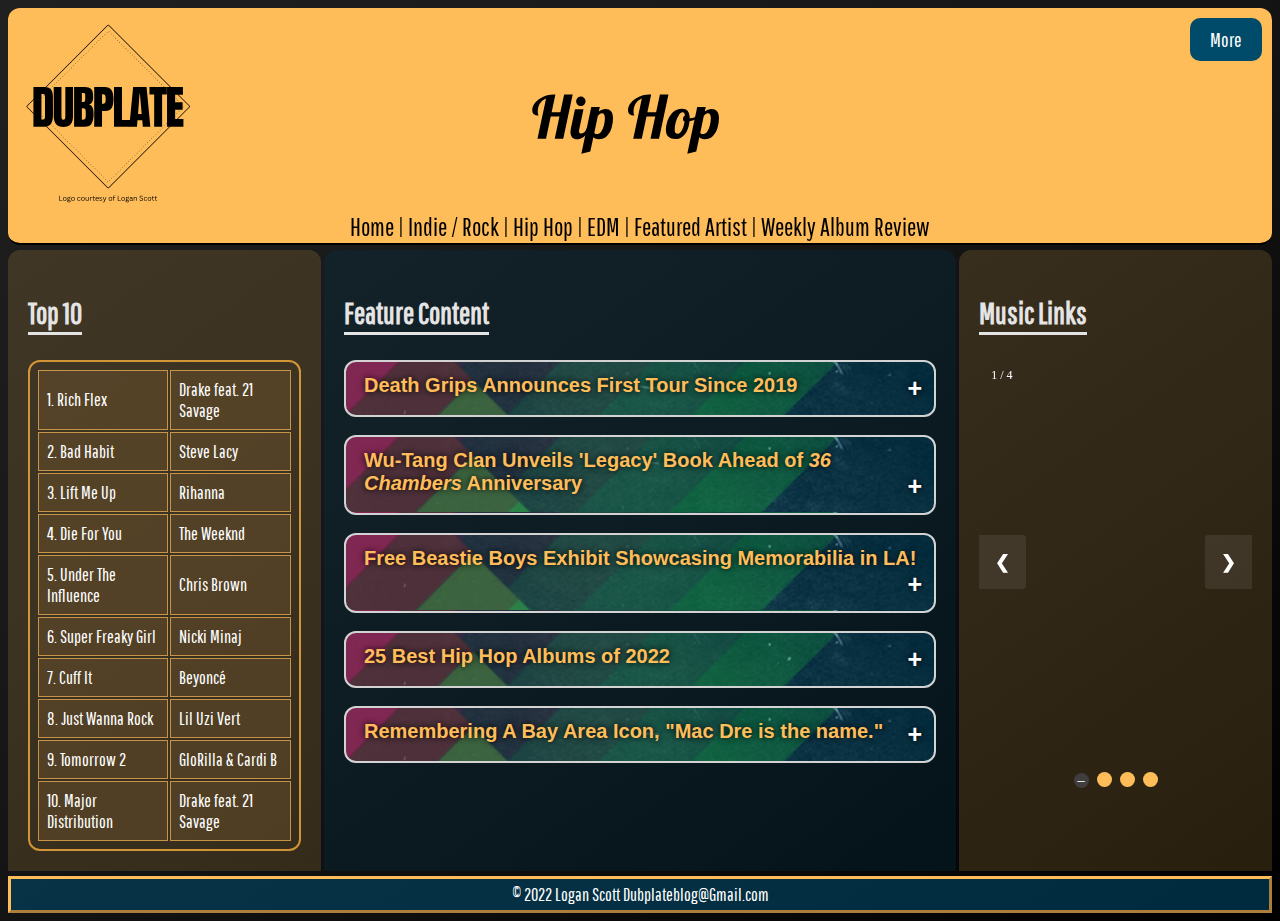
<file: final_project/hiphop.html>
<!DOCTYPE html>
<html lang="en">
    <head>
        <meta charset="utf-8">
        <meta name="viewport" content="width=device-width, initial-scale=1">
        <title>Dubplate - Hip Hop</title>
        <link rel="stylesheet" href="style.css">
        <link rel="preconnect" href="https://fonts.googleapis.com">
        <link rel="preconnect" href="https://fonts.gstatic.com" crossorigin>
        <link href="https://fonts.googleapis.com/css2?family=Open+Sans&family=Pathway+Gothic+One&family=Roboto&display=swap" rel="stylesheet">
    </head>

    <body>

        <header>
            <div style="text-align: center; position: relative;">
                <div class="dropdown1" style="float:right;">
                    <button class="dropbtn">More</button>
                    <div class="dropdown-content1">
                        <a href="more.html">About</a>
                        <a href="more.html">Contact</a>
                        <a href="more.html">Feedback</a>
                    </div>
               </div>
                <div class="logo">
                    <img src="images/hiphop.svg" alt="logo" width="600px" height="200px">
                </div>
                <div style="position: absolute; top:0; left:0">
                    <a href="index.html"><img id="logo" src="images/logo.svg" alt="logo" width="200px" height="200px"></a>
                </div>
            </div>
        </header>

        <nav>
            <a href="index.html">Home</a>  |  <a href="indie_rock.html">Indie / Rock</a>  |  <a href="hiphop.html">Hip Hop</a>  |  <a href="edm.html">EDM</a>  |  <a href="featured_artist.html">Featured Artist</a>  |  <a href="album_review.html">Weekly Album Review</a>
        </nav>

        <main>
            <div class="row">
                <div id="Articles" class="left">
                    <h2>Top 10</h2>
                    <table id="top10">
                        <tr>
                            <td><a class="toplink" href="https://youtu.be/I4DjHHVHWAE" target="_blank">1. Rich Flex</a></td>
                            <td>
                                <div class="dropdown">
                                    <p class="drop">Drake feat. 21 Savage</p>
                                    <div class="dropdown-content">
                                        <a href="https://open.spotify.com/artist/3TVXtAsR1Inumwj472S9r4?autoplay=true" target="_blank">
                                            <img src="images/spotify_logo.png" alt="spotify_logo" width="20px" height="20px">
                                        </a>
                                        <a href="https://www.youtube.com/channel/UCByOQJjav0CUDwxCk-jVNRQ?feature=gws_kp_artist&feature=gws_kp_artist" target="_blank">
                                            <img src="images/youtube_logo.png" alt="youtube_logo" width="20px" height="20px">
                                        </a>
                                        <a href="https://music.apple.com/us/artist/drake/271256" target="_blank">
                                            <img src="images/apple_music.png" alt="apple_music" width="20px" height="20px">
                                        </a>
                                    </div>
                                </div>
                            </td>
                        </tr>
                        <tr>
                            <td><a class="toplink" href="https://youtu.be/VF-FGf_ZZiI" target="_blank">2. Bad Habit</a></td>
                            <td>
                                <div class="dropdown">
                                    <p class="drop">Steve Lacy</p>
                                    <div class="dropdown-content">
                                        <a href="https://open.spotify.com/artist/57vWImR43h4CaDao012Ofp?autoplay=true" target="_blank">
                                            <img src="images/spotify_logo.png" alt="spotify_logo" width="20px" height="20px">
                                        </a>
                                        <a href="https://www.youtube.com/channel/UCRt1A0W4iZfvsOhAH1yft2Q?feature=gws_kp_artist&feature=gws_kp_artist" target="_blank">
                                            <img src="images/youtube_logo.png" alt="youtube_logo" width="20px" height="20px">
                                        </a>
                                        <a href="https://music.apple.com/us/artist/steve-lacy/1210275020" target="_blank">
                                            <img src="images/apple_music.png" alt="apple_music" width="20px" height="20px">
                                        </a>
                                    </div>
                                </div>
                            </td>
                        </tr>
                        <tr>
                            <td><a class="toplink" href="https://youtu.be/Mx_OexsUI2M" target="_blank">3. Lift Me Up</a></td>
                            <td>
                                <div class="dropdown">
                                    <p class="drop">Rihanna</p>
                                    <div class="dropdown-content">
                                        <a href="https://open.spotify.com/artist/5pKCCKE2ajJHZ9KAiaK11H?autoplay=true" target="_blank">
                                            <img src="images/spotify_logo.png" alt="spotify_logo" width="20px" height="20px">
                                        </a>
                                        <a href="https://www.youtube.com/channel/UCcgqSM4YEo5vVQpqwN-MaNw?feature=gws_kp_artist&feature=gws_kp_artist" target="_blank">
                                            <img src="images/youtube_logo.png" alt="youtube_logo" width="20px" height="20px">
                                        </a>
                                        <a href="https://music.apple.com/us/artist/rihanna/63346553" target="_blank">
                                            <img src="images/apple_music.png" alt="apple_music" width="20px" height="20px">
                                        </a>
                                    </div>
                                </div>
                            </td>
                        </tr>
                        <tr>
                            <td><a class="toplink" href="https://youtu.be/uPD0QOGTmMI" target="_blank">4. Die For You</a></td>
                            <td>
                                <div class="dropdown">
                                    <p class="drop">The Weeknd</p>
                                    <div class="dropdown-content">
                                        <a href="https://open.spotify.com/artist/1Xyo4u8uXC1ZmMpatF05PJ?autoplay=true" target="_blank">
                                            <img src="images/spotify_logo.png" alt="spotify_logo" width="20px" height="20px">
                                        </a>
                                        <a href="https://www.youtube.com/channel/UC0WP5P-ufpRfjbNrmOWwLBQ?feature=gws_kp_artist&feature=gws_kp_artist" target="_blank">
                                            <img src="images/youtube_logo.png" alt="youtube_logo" width="20px" height="20px">
                                        </a>
                                        <a href="https://music.apple.com/us/artist/the-weeknd/479756766" target="_blank">
                                            <img src="images/apple_music.png" alt="apple_music" width="20px" height="20px">
                                        </a>
                                    </div>
                                </div>
                            </td>
                        </tr>
                        <tr>
                            <td><a class="toplink" href="https://youtu.be/pfxyk1glEq4" target="_blank">5. Under The Influence</a></td>
                            <td>
                                <div class="dropdown">
                                    <p class="drop">Chris Brown</p>
                                    <div class="dropdown-content">
                                        <a href="https://open.spotify.com/artist/7bXgB6jMjp9ATFy66eO08Z?autoplay=true" target="_blank">
                                            <img src="images/spotify_logo.png" alt="spotify_logo" width="20px" height="20px">
                                        </a>
                                        <a href="https://www.youtube.com/channel/UCcYrdFJF7hmPXRNaWdrko4w?feature=gws_kp_artist&feature=gws_kp_artist" target="_blank">
                                            <img src="images/youtube_logo.png" alt="youtube_logo" width="20px" height="20px">
                                        </a>
                                        <a href="https://music.apple.com/us/artist/chris-brown/95705522" target="_blank">
                                            <img src="images/apple_music.png" alt="apple_music" width="20px" height="20px">
                                        </a>
                                    </div>
                                </div>
                            </td>
                        </tr>
                        <tr>
                            <td><a class="toplink" href="https://youtu.be/j5uAR9w7LBg" target="_blank">6. Super Freaky Girl</a></td>
                            <td>
                                <div class="dropdown">
                                    <p class="drop">Nicki Minaj</p>
                                    <div class="dropdown-content">
                                        <a href="https://open.spotify.com/artist/0hCNtLu0JehylgoiP8L4Gh?autoplay=true" target="_blank">
                                            <img src="images/spotify_logo.png" alt="spotify_logo" width="20px" height="20px">
                                        </a>
                                        <a href="https://www.youtube.com/channel/UC3jOd7GUMhpgJRBhiLzuLsg?feature=gws_kp_artist&feature=gws_kp_artist" target="_blank">
                                            <img src="images/youtube_logo.png" alt="youtube_logo" width="20px" height="20px">
                                        </a>
                                        <a href="https://music.apple.com/us/artist/nicki-minaj/278464538" target="_blank">
                                            <img src="images/apple_music.png" alt="apple_music" width="20px" height="20px">
                                        </a>
                                    </div>
                                </div>
                            </td>
                        </tr>
                        <tr>
                            <td><a class="toplink" href="https://youtu.be/yrtWLyp5gLI" target="_blank">7. Cuff It</a></td>
                            <td>
                                <div class="dropdown">
                                    <p class="drop">Beyoncé</p>
                                    <div class="dropdown-content">
                                        <a href="https://open.spotify.com/artist/6vWDO969PvNqNYHIOW5v0m?autoplay=true" target="_blank">
                                            <img src="images/spotify_logo.png" alt="spotify_logo" width="20px" height="20px">
                                        </a>
                                        <a href="https://www.youtube.com/channel/UCuHzBCaKmtaLcRAOoazhCPA?feature=gws_kp_artist&feature=gws_kp_artist" target="_blank">
                                            <img src="images/youtube_logo.png" alt="youtube_logo" width="20px" height="20px">
                                        </a>
                                        <a href="https://music.apple.com/us/artist/beyonc%C3%A9/1419227" target="_blank">
                                            <img src="images/apple_music.png" alt="apple_music" width="20px" height="20px">
                                        </a>
                                    </div>
                                </div>
                            </td>
                        </tr>
                        <tr>
                            <td><a class="toplink" href="https://youtu.be/UhbixyxgsiU" target="_blank">8. Just Wanna Rock</a></td>
                            <td>
                                <div class="dropdown">
                                    <p class="drop">Lil Uzi Vert</p>
                                    <div class="dropdown-content">
                                        <a href="https://open.spotify.com/artist/4O15NlyKLIASxsJ0PrXPfz?autoplay=true" target="_blank">
                                            <img src="images/spotify_logo.png" alt="spotify_logo" width="20px" height="20px">
                                        </a>
                                        <a href="https://www.youtube.com/channel/UCqwxMqUcL-XC3D9-fTP93Mg?feature=gws_kp_artist&feature=gws_kp_artist" target="_blank">
                                            <img src="images/youtube_logo.png" alt="youtube_logo" width="20px" height="20px">
                                        </a>
                                        <a href="https://music.apple.com/us/artist/lil-uzi-vert/940710524" target="_blank">
                                            <img src="images/apple_music.png" alt="apple_music" width="20px" height="20px">
                                        </a>
                                    </div>
                                </div>
                            </td>
                        </tr>
                        <tr>
                            <td><a class="toplink" href="https://youtu.be/zwa7NzNBQig" target="_blank">9. Tomorrow 2</a></td>
                            <td>
                                <div class="dropdown">
                                    <p class="drop">GloRilla & Cardi B</p>
                                    <div class="dropdown-content">
                                        <a href="https://open.spotify.com/track/7KXVIAuw3m2hxZanrpSXS3?autoplay=true" target="_blank">
                                            <img src="images/spotify_logo.png" alt="spotify_logo" width="20px" height="20px">
                                        </a>
                                        <a href="https://www.youtube.com/channel/UC9bZ9eWvF0eXVqrxK9ve7Nw?feature=gws_kp_artist&feature=gws_kp_artist" target="_blank">
                                            <img src="images/youtube_logo.png" alt="youtube_logo" width="20px" height="20px">
                                        </a>
                                        <a href="https://music.apple.com/us/album/tomorrow-2/1646100312?i=1646100352" target="_blank">
                                            <img src="images/apple_music.png" alt="apple_music" width="20px" height="20px">
                                        </a>
                                    </div>
                                </div>
                            </td>
                        </tr>
                        <tr>
                            <td><a class="toplink" href="https://youtu.be/LfPYX03_4rA" target="_blank">10. Major Distribution</a></td>
                            <td>
                                <div class="dropdown">
                                    <p class="drop">Drake feat. 21 Savage</p>
                                    <div class="dropdown-content">
                                        <a href="https://open.spotify.com/artist/3TVXtAsR1Inumwj472S9r4?autoplay=true" target="_blank">
                                            <img src="images/spotify_logo.png" alt="spotify_logo" width="20px" height="20px">
                                        </a>
                                        <a href="https://www.youtube.com/channel/UCByOQJjav0CUDwxCk-jVNRQ?feature=gws_kp_artist&feature=gws_kp_artist" target="_blank">
                                            <img src="images/youtube_logo.png" alt="youtube_logo" width="20px" height="20px">
                                        </a>
                                        <a href="https://music.apple.com/us/artist/drake/271256" target="_blank">
                                            <img src="images/apple_music.png" alt="apple_music" width="20px" height="20px">
                                        </a>
                                    </div>
                                </div>
                            </td>
                        </tr>
                    </table>
                </div>

                <div id="FeatureContent" class="main">
                    <h2>Feature Content</h2>
                    <div>
                        <button class="collapsible" style="background-image: url('images/banner3.png');">Death Grips Announces First Tour Since 2019</button>
                        <div class="content">
                            <img id="deathgrips" src="images/deathgrips.jpg" alt="deathgrips" width="311px" height="240px">
                            <p class="linespace">Death Grips are going on tour for the first time since 2019. The band will play North American concerts in May, 
                                September, and October 2023. Find Death Grips' schedule below.</p>
                            <p class="linespace">Death Grips most recently released the <em style="font-style: italic">Gmail and the Restraining Orders EP</em> in 2019. The group's latest full-length, <em style="font-style: italic">Year of the Snitch</em>, arrived in June 2018.</p>
                            <ul class="linespace">
                                <li>05-04 Portland, OR - Revolution Hall</li>
                                <li>05-05 Vancouver, British Columbia - Harbour Event & Convention Centre</li>
                                <li>05-06 Seattle, WA - Showbox SoDo</li>
                                <li>05-08 Salt Lake City, UT - The Union Event Center</li>
                                <li>05-09 Denver, CO - Ogden Theatre</li>
                                <li>05-11 Phoenix, AZ - The Van Buren</li>
                                <li>05-12 San Diego, CA - The Observatory North Park</li>
                                <li>05-13 Las Vegas, NV - New Metal Festival</li>
                                <li>05-16 San Francisco, CA - The Warfield</li>
                                <li>05-17 Los Angeles, CA - Hollywood Palladium</li>
                                <li>05-18 Santa Ana, CA - The Observatory Santa Ana</li>
                                <li>09-13 Minneapolis, MN - The Fillmore</li>
                                <li>09-16 Chicago, IL - Riot Fest</li>
                                <li>09-17 Detroit, MI - The Fillmore Detroit</li>
                                <li>09-18 Toronto, Ontario - Danforth Music Hall</li>
                                <li>09-20 Boston, MA - House of Blues</li>
                                <li>09-21 New York, NY - Brooklyn Steel</li>
                                <li>09-23 Philadelphia, PA - Union Transfer</li>
                                <li>09-25 Nashville, TN - Brooklyn Bowl Nashville</li>
                                <li>09-26 Atlanta, GA - Buckhead Theatre</li>
                                <li>09-28 Orlando, FL - The Vanguard</li>
                                <li>09-29 Fort Lauderdale, FL - Revolution Live at the Backyard</li>
                                <li>09-30 St. Petersburg, FL - Jannus Live</li>
                                <li>10-02 New Orleans, LA - The Fillmore New Orleans</li>
                                <li>10-03 Houston, TX - Bayou Music Center</li>
                                <li>10-05 Austin, TX - Emo's</li>
                                <li>10-06 Dallas, TX - Southside Ballroom</li>
                            </ul>
                            <p style="color: #9f9999; text-align: right;">Image courtesy of <a href="https://commons.wikimedia.org/wiki/File:Death_Grips_Performing_in_NYC.jpg" style="color: #FFBD59">Kenny Sun</a></p>
                        </div>
                    </div>
                    <br>
                    <div>
                        <button class="collapsible" style="background-image: url('images/banner3.png');">Wu-Tang Clan Unveils 'Legacy' Book Ahead of <em style="font-style: italic">36 Chambers</em> Anniversary</button>
                        <div class="content">
                            <img id="wutang" src="images/wutang.jpg" alt="wutang" width=400px height="265px">
                            <p class="linespace">Wu-Tang Clan have announced the imminent arrival of a new book called Legacy ahead of the 30th anniversary of the group's seminal debut album <em style="font-style: italic">Enter the Wu-Tang (36 Chambers)</em>.</p>
                            <p class="linespace">The sprawling 300-page book, which was announced via a trailer on YouTube, will come housed in a golden globe casket that was designed by legendary sculptor Gethin Jones. Only 36 
                                copies of the book will be sold, which inside will feature rare and never-before-seen images documenting the group's journey. One of the copies will be auctioned off at Sotheby's.</p>
                            <p class="linespace">“The Wu-Tang Clan: Legacy delves into the origin of the group, their history and respective journeys,” a press release reads. “Thoroughly and meticulously, this quintessential 
                                publication will honor not only the remarkable roster, but the executives, the affiliates, family and pivotable personnel that helped make the Wu-Tang Clan and the Legacy book come to life, unpacking their rich and raw history.”</p>
                            <p style="color: #9f9999; text-align: right;">Image courtesy of <a href="https://wordpress.org/openverse/image/ddbe1e25-c748-4d8e-b855-94203dd0d885" style="color: #FFBD59">Ralph Arvesen</a></p>
                        </div>
                    </div>
                    <br>
                    <div>
                        <button class="collapsible" style="background-image: url('images/banner3.png');">Free Beastie Boys Exhibit Showcasing Memorabilia in LA!</button>
                        <div class="content">
                            <p class="linespace">The "Exhibit" is now open at the Beyond the Streets and Control Gallery in L.A. and will go on through January 28, 2023. The Beastie Boys "Exhibit" will include hundreds of items like handwritten lyrics, clothes worn 
                                by the group, musical instruments, old merch and even the iconic boom box. The Beastie Boys were formed in 1981 in New York and the three members are Adam "Ad-Rock" Horovitz, Michael "Mike D" Diamond and Adam "MCA" Yauch. From "Fight For 
                                Your Right," "Brass Monkey," "Paul Revere" and to "Girls" do these guys have hits!!</p>
                            <img id="beastie" src="images/beastie.jpg" alt="beastie" width=640px height="414px">
                            <p style="color: #9f9999; text-align: right;">Image courtesy of <a href="https://commons.wikimedia.org/w/index.php?curid=8756947" style="color: #FFBD59">Masao Nakagami</a></p>
                        </div>
                    </div>
                    <br>
                    <div>
                        <button class="collapsible" style="background-image: url('images/banner3.png');">25 Best Hip Hop Albums of 2022</button>
                        <div class="content">
                            <p class="linespace">2022 has given the hip-hop world a diverse collection of releases. Landmark albums were delivered by Drake, Kanye West, and Kendrick Lamar, to name a few. In Ye's case, 
                                one of the genre's bbiggest names has drastically declined in the public view, while the music has lost innovation. But rap is built on movement, and 2022 proved that younger blood in the hip-hop community is bringing more excitement than ever before. Newer artists — like JID, Smino, 
                                and Mavi — are covering new ground and keeping the rap world moving forward.</p>
                            <p class="linespace">Below are 25 of the best hip-hop albums released in 2022.</p>
                            <ul class="linespace">
                                <li>"Her Loss" by Drake & 21 Savage</li>
                                <li>"Simple" by IDK</li>
                                <li>"Kiss the Ring" by Rome Streetz</li>
                                <li>"You Still Here, Ho?" by Flo Milli</li>
                                <li>"Aethiopes" by Billy Woods</li>
                                <li>"I Told Bessie" by Elucid</li>
                                <li>"Only Built for Infinity Links" by Quavo & Takeoff</li>
                                <li>"Luv 4 Rent" by Smino</li>
                                <li>"Few Good Things" by Saba</li>
                                <li>"Melt My Eyez See Your Future" by Denzel Curry</li>
                                <li>"$oul $old $eperately" by Freddie Gibbs</li>
                                <li>"No Thank You" by Little Simz</li>
                                <li>"777" by Latto</li>
                                <li>"Sick!" by Earl Sweatshirt</li>
                                <li>"23" by Central Cee</li>
                                <li>"Laughing So Hard, It Hurts" by Mavi</li>
                                <li>"This Is What I Mean" by Stormzy</li>
                                <li>"Traumazine" by Megan Thee Stallion</li>
                                <li>"Mr. Morale & the Big Steppers" by Kendrick Lamar</li>
                                <li>"Heroes & Villains" by Metro Boomin</li>
                                <li>"Ramona Park Broke My Heart" Vince Staples</li>
                                <li>"Elephant Man's Bones" by Roc Marciano & Alchemist</li>
                                <li>"The Forever Story" by J.I.D.</li>
                                <li>"King's Disease 3" by Nas</li>
                                <li>"It's Almost Dry" by Pusha T</li>
                            </ul>
                        </div>
                    </div>
                    <br>
                    <div>
                        <button class="collapsible" style="background-image: url('images/banner3.png');">Remembering A Bay Area Icon, "Mac Dre is the name."</button>
                        <div class="content">
                            <p class="linespace">Thought to be the G.O.A.T. by many, Andre "Mac Dre" Hicks was a pioneer of the San Francisco Bay Area Hyphy Movement in the early 2000's. 
                                His fun loving "party" rap was unlike anything that had been heard before. His gritty, pounding rhythms mixed with clever and intrinsic lyrics quickly rose him to celebrity status
                                in Northern California. Although his music didn't necessarily stray from the gangster lifestyle, the tone and attitude Mac Dre presented brought a certain degree of happy-go-lucky humor to the music.
                                His chilled, layered voice and his relaxed flow reflected a nonchalant approach to the style. A display of true talent ensued every time Dre stepped up to the mic. If anyone ever made rapping look easy, it was certainly Mac Dre.
                                He brought a much-needed identity to Bay Area rap music and was loved by many. Through self-production and self-promoting Mac Dre released 13 albums and over 300 songs before his untimely death in 2004.</p>
                            <p class="linespace">His music is still enjoyed all over the world, and his legacy lives on through Bay Area artists.</p>
                            <img id="macdre" src="images/macdre.jpg" alt="macdre" width=400px height="204px">
                            <p style="color: #9f9999; text-align: right;">Image courtesy of <a href="https://wordpress.org/openverse/image/0af96a43-05e4-4ef8-baa4-52ed3668c0b4" style="color: #FFBD59">707d3k</a></p>
                        </div>
                    </div>
                </div>
                <div id="News" class="right">
                    <h2>Music Links</h2>
                    <div class="slideshow-container">
                        <div class="mySlides fade">
                            <div class="numbertext">1 / 4</div>
                            <iframe style="border-radius:12px" src="https://open.spotify.com/embed/artist/5RADpgYLOuS2ZxDq7ggYYH?utm_source=generator" width="100%" height="390" frameBorder="0" allowfullscreen="" allow="autoplay; clipboard-write; encrypted-media; fullscreen; picture-in-picture" loading="eager"></iframe>
                        </div>
                        <div class="mySlides fade">
                            <div class="numbertext">2 / 4</div>
                            <iframe style="border-radius:12px" src="https://open.spotify.com/embed/artist/34EP7KEpOjXcM2TCat1ISk?utm_source=generator" width="100%" height="390" frameBorder="0" allowfullscreen="" allow="autoplay; clipboard-write; encrypted-media; fullscreen; picture-in-picture" loading="eager"></iframe>
                        </div>
                        <div class="mySlides fade">
                            <div class="numbertext">3 / 4</div>
                            <iframe style="border-radius:12px" src="https://open.spotify.com/embed/artist/03r4iKL2g2442PT9n2UKsx?utm_source=generator" width="100%" height="390" frameBorder="0" allowfullscreen="" allow="autoplay; clipboard-write; encrypted-media; fullscreen; picture-in-picture" loading="eager"></iframe>
                        </div>
                        <div class="mySlides fade">
                            <div class="numbertext">4 / 4</div>
                            <iframe style="border-radius:12px" src="https://open.spotify.com/embed/artist/4sv6VJ2QZlaSosz3kFlxQH?utm_source=generator" width="100%" height="390" frameBorder="0" allowfullscreen="" allow="autoplay; clipboard-write; encrypted-media; fullscreen; picture-in-picture" loading="eager"></iframe>
                        </div>
                        <a class="prev" onclick="plusSlides(-1)">&#10094;</a>
                        <a class="next" onclick="plusSlides(1)">&#10095;</a>
                    </div>
                    <br>
                    <div style="text-align:center">
                        <span class="dot" onclick="currentSlide(1)"></span>
                        <span class="dot" onclick="currentSlide(2)"></span>
                        <span class="dot" onclick="currentSlide(3)"></span>
                        <span class="dot" onclick="currentSlide(4)"></span>
                    </div>
                </div>
            </div>
        </main>

        <script>
        var coll = document.getElementsByClassName("collapsible");
        var i;
            
        for (i = 0; i < coll.length; i++) {
          coll[i].addEventListener("click", function() {
            this.classList.toggle("active");
            var content = this.nextElementSibling;
            if (content.style.maxHeight){
              content.style.maxHeight = null;
            } else {
              content.style.maxHeight = content.scrollHeight + "px";
            } 
          });
        }
        </script>
        <script>
        let slideIndex = 1;
        showSlides(slideIndex);

        function plusSlides(n) {
            showSlides(slideIndex += n);
        }

        function currentSlide(n) {
            showSlides(slideIndex = n);
        }

        function showSlides(n) {
            let i;
            let slides = document.getElementsByClassName("mySlides");
            let dots = document.getElementsByClassName("dot");
            if (n > slides.length) {slideIndex = 1}    
            if (n < 1) {slideIndex = slides.length}
            for (i = 0; i < slides.length; i++) {
                slides[i].style.display = "none";  
            }
            for (i = 0; i < dots.length; i++) {
                dots[i].className = dots[i].className.replace(" active", "");
            }
            slides[slideIndex-1].style.display = "block";  
            dots[slideIndex-1].className += " active";
        }
        </script>    
        <footer>
            &copy; <a style="color: white" href="mailto:Dubplateblog@Gmail.com">2022 Logan Scott Dubplateblog@Gmail.com</a>
        </footer>
    </body>
</html>
</file>
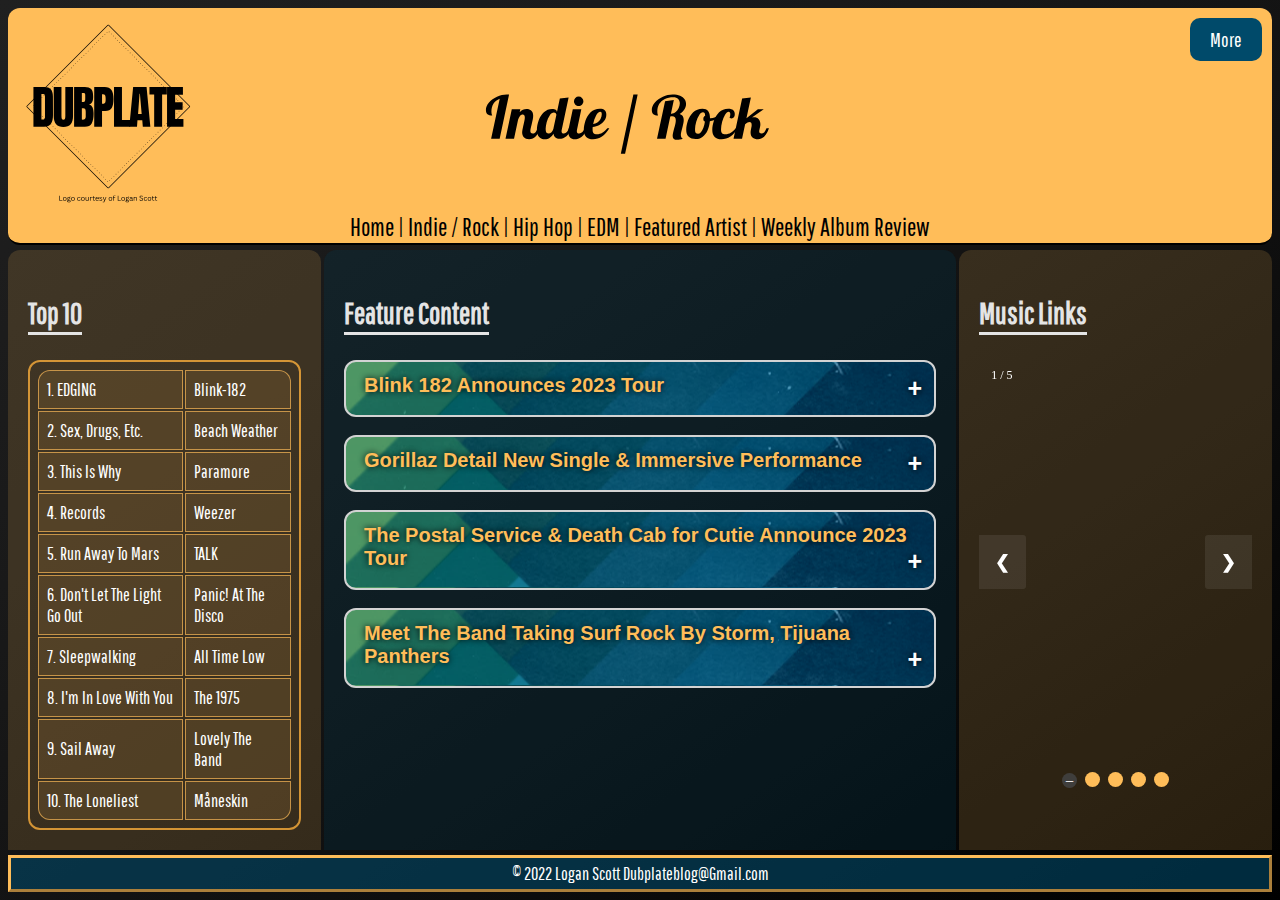
<file: final_project/indie_rock.html>
<!DOCTYPE html>
<html lang="en">
    <head>
        <meta charset="utf-8">
        <meta name="viewport" content="width=device-width, initial-scale=1">
        <title>Dubplate - Indie / Rock</title>
        <link rel="stylesheet" href="style.css">
        <link rel="preconnect" href="https://fonts.googleapis.com">
        <link rel="preconnect" href="https://fonts.gstatic.com" crossorigin>
        <link href="https://fonts.googleapis.com/css2?family=Open+Sans&family=Pathway+Gothic+One&family=Roboto&display=swap" rel="stylesheet">
    </head>

    <body>
        <header>
            <div style="text-align: center; position: relative;">
                <div class="dropdown1" style="float:right;">
                    <button class="dropbtn">More</button>
                    <div class="dropdown-content1">
                        <a href="more.html">About</a>
                        <a href="more.html">Contact</a>
                        <a href="more.html">Feedback</a>
                    </div>
                </div>
                <div class="logo">
                    <img src="images/indie_rock.svg" alt="logo" width="600px" height="200px">
                </div>
                <div style="position: absolute; top:0; left:0">
                    <a href="index.html"><img id="logo" src="images/logo.svg" alt="logo" width="200px" height="200px"></a>
                </div>
            </div>
        </header>

        <nav>
            <a href="index.html">Home</a>  |  <a href="indie_rock.html">Indie / Rock</a>  |  <a href="hiphop.html">Hip Hop</a>  |  <a href="edm.html">EDM</a>  |  <a href="featured_artist.html">Featured Artist</a>  |  <a href="album_review.html">Weekly Album Review</a>
        </nav>

        <main>
            <div class="row">
                <div id="Articles" class="left">
                    <h2>Top 10</h2>
                    <table id="top10">
                        <tr>
                            <td style="border-top-left-radius: 12px;"><a class="toplink" href="https://youtu.be/7MI3buZedOw" target="_blank">1. EDGING</a></td>
                            <td style="border-top-right-radius: 12px;">
                                <div class="dropdown">
                                    <p class="drop">Blink-182</p>
                                    <div class="dropdown-content">
                                        <a href="https://open.spotify.com/artist/6FBDaR13swtiWwGhX1WQsP?autoplay=true" target="_blank">
                                            <img src="images/spotify_logo.png" alt="spotify_logo" width="20px" height="20px">
                                        </a>
                                        <a href="https://www.youtube.com/channel/UCdvlHk5SZWwr9HjUcwtu8ng?feature=gws_kp_artist&feature=gws_kp_artist" target="_blank">
                                            <img src="images/youtube_logo.png" alt="youtube_logo" width="20px" height="20px">
                                        </a>
                                        <a href="https://music.apple.com/us/artist/blink-182/116851" target="_blank">
                                            <img src="images/apple_music.png" alt="apple_music" width="20px" height="20px">
                                        </a>
                                    </div>
                                </div>
                            </td>
                        </tr>
                        <tr>
                            <td><a class="toplink" href="https://youtu.be/FgS1b2nU8AQ" target="_blank">2. Sex, Drugs, Etc.</a></td>
                            <td>
                                <div class="dropdown">
                                <p class="drop">Beach Weather</p>
                                    <div class="dropdown-content">
                                        <a href="https://open.spotify.com/artist/7I3bkknknQkIiatWiupQgD?autoplay=true" target="_blank">
                                            <img src="images/spotify_logo.png" alt="spotify_logo" width="20px" height="20px">
                                        </a>
                                        <a href="https://www.youtube.com/channel/UC7JBeenqug4Mmj4vVkX2_vA?feature=gws_kp_artist&feature=gws_kp_artist" target="_blank">
                                            <img src="images/youtube_logo.png" alt="youtube_logo" width="20px" height="20px">
                                        </a>
                                        <a href="https://music.apple.com/us/artist/beach-weather/585770082" target="_blank">
                                            <img src="images/apple_music.png" alt="apple_music" width="20px" height="20px">
                                        </a>
                                    </div>
                                </div>
                            </td>
                        </tr>
                        <tr>
                            <td><a class="toplink" href="https://youtu.be/xIYJ7VaSxYY" target="_blank">3. This Is Why</a></td>
                            <td>
                                <div class="dropdown">
                                    <p class="drop">Paramore</p>
                                    <div class="dropdown-content">
                                        <a href="https://open.spotify.com/artist/74XFHRwlV6OrjEM0A2NCMF?autoplay=true" target="_blank">
                                            <img src="images/spotify_logo.png" alt="spotify_logo" width="20px" height="20px">
                                        </a>
                                        <a href="https://www.youtube.com/channel/UCc7_woMAIVIW2mAr1rPCsFQ?feature=gws_kp_artist&feature=gws_kp_artist" target="_blank">
                                            <img src="images/youtube_logo.png" alt="youtube_logo" width="20px" height="20px">
                                        </a>
                                        <a href="https://music.apple.com/us/artist/paramore/75950796" target="_blank">
                                            <img src="images/apple_music.png" alt="apple_music" width="20px" height="20px">
                                        </a>
                                    </div>
                                </div>
                            </td>
                        </tr>
                        <tr>
                            <td><a class="toplink" href="https://youtu.be/AdAdYaIePfs" target="_blank">4. Records</a></td>
                            <td>
                                <div class="dropdown">
                                    <p class="drop">Weezer</p>
                                    <div class="dropdown-content">
                                        <a href="https://open.spotify.com/artist/3jOstUTkEu2JkjvRdBA5Gu?autoplay=true" target="_blank">
                                            <img src="images/spotify_logo.png" alt="spotify_logo" width="20px" height="20px">
                                        </a>
                                        <a href="https://www.youtube.com/channel/UC7JDBUzkcwRGtQGia3_mMgQ?feature=gws_kp_artist&feature=gws_kp_artist" target="_blank">
                                            <img src="images/youtube_logo.png" alt="youtube_logo" width="20px" height="20px">
                                        </a>
                                        <a href="https://music.apple.com/us/artist/weezer/115234" target="_blank">
                                            <img src="images/apple_music.png" alt="apple_music" width="20px" height="20px">
                                        </a>
                                    </div>
                                </div>
                            </td>
                        </tr>
                        <tr>
                            <td><a class="toplink" href="https://youtu.be/jMPkCCxkEVI" target="_blank">5. Run Away To Mars</a></td>
                            <td>
                                <div class="dropdown">
                                    <p class="drop">TALK</p>
                                    <div class="dropdown-content">
                                        <a href="https://open.spotify.com/artist/6mx5dgNlLjrDDMyFsgrW87?autoplay=true" target="_blank">
                                            <img src="images/spotify_logo.png" alt="spotify_logo" width="20px" height="20px">
                                        </a>
                                        <a href="https://www.youtube.com/channel/UC__auRZOSvg0mxYBPs3GWMQ?feature=gws_kp_artist&feature=gws_kp_artist" target="_blank">
                                            <img src="images/youtube_logo.png" alt="youtube_logo" width="20px" height="20px">
                                        </a>
                                        <a href="https://music.apple.com/us/artist/talk/1572302839" target="_blank">
                                            <img src="images/apple_music.png" alt="apple_music" width="20px" height="20px">
                                        </a>
                                    </div>
                                </div>
                            </td>
                        </tr>
                        <tr>
                            <td><a class="toplink" href="https://youtu.be/SC43FgG3wnA" target="_blank">6. Don't Let The Light Go Out</a></td>
                            <td>
                                <div class="dropdown">
                                    <p class="drop">Panic! At The Disco</p>
                                    <div class="dropdown-content">
                                        <a href="https://open.spotify.com/artist/20JZFwl6HVl6yg8a4H3ZqK?autoplay=true" target="_blank">
                                            <img src="images/spotify_logo.png" alt="spotify_logo" width="20px" height="20px">
                                        </a>
                                        <a href="https://www.youtube.com/channel/UColJTBTSGqaaZr5NOk5r3Pg?feature=gws_kp_artist&feature=gws_kp_artist" target="_blank">
                                            <img src="images/youtube_logo.png" alt="youtube_logo" width="20px" height="20px">
                                        </a>
                                        <a href="https://music.apple.com/us/artist/panic-at-the-disco/80456331" target="_blank">
                                            <img src="images/apple_music.png" alt="apple_music" width="20px" height="20px">
                                        </a>
                                    </div>
                                </div>
                            </td>
                        </tr>
                        <tr>
                            <td><a class="toplink" href="https://youtu.be/oyaCwAr5dVE" target="_blank">7. Sleepwalking</a></td>
                            <td>
                                <div class="dropdown">
                                    <p class="drop">All Time Low</p>
                                    <div class="dropdown-content">
                                        <a href="https://open.spotify.com/artist/46gyXjRIvN1NL1eCB8GBxo?autoplay=true" target="_blank">
                                            <img src="images/spotify_logo.png" alt="spotify_logo" width="20px" height="20px">
                                        </a>
                                        <a href="https://www.youtube.com/channel/UCSLQKylf_bibeVwMnBO1MRg?feature=gws_kp_artist&feature=gws_kp_artist" target="_blank">
                                            <img src="images/youtube_logo.png" alt="youtube_logo" width="20px" height="20px">
                                        </a>
                                        <a href="https://music.apple.com/us/artist/all-time-low/167375968" target="_blank">
                                            <img src="images/apple_music.png" alt="apple_music" width="20px" height="20px">
                                        </a>
                                    </div>
                                </div>
                            </td>
                        </tr>
                        <tr>
                            <td><a class="toplink" href="https://youtu.be/UVzVUDXoi0Y" target="_blank">8. I'm In Love With You</a></td>
                            <td>
                                <div class="dropdown">
                                    <p class="drop">The 1975</p>
                                    <div class="dropdown-content">
                                        <a href="https://open.spotify.com/artist/3mIj9lX2MWuHmhNCA7LSCW?autoplay=true" target="_blank">
                                            <img src="images/spotify_logo.png" alt="spotify_logo" width="20px" height="20px">
                                        </a>
                                        <a href="https://www.youtube.com/channel/UC_LfW1R3B0of9qOw1uI-QNQ?feature=gws_kp_artist&feature=gws_kp_artist" target="_blank">
                                            <img src="images/youtube_logo.png" alt="youtube_logo" width="20px" height="20px">
                                        </a>
                                        <a href="https://music.apple.com/us/artist/the-1975/542640016" target="_blank">
                                            <img src="images/apple_music.png" alt="apple_music" width="20px" height="20px">
                                        </a>
                                    </div>
                                </div>
                            </td>
                        </tr>
                        <tr>
                            <td><a class="toplink" href="https://youtu.be/bmgX22km3jg" target="_blank">9. Sail Away</a></td>
                            <td>
                                <div class="dropdown">
                                    <p class="drop">Lovely The Band</p>
                                    <div class="dropdown-content">
                                        <a href="https://open.spotify.com/artist/4KJ6jujcNPzOyhdNoiNftp?autoplay=true" target="_blank">
                                            <img src="images/spotify_logo.png" alt="spotify_logo" width="20px" height="20px">
                                        </a>
                                        <a href="https://www.youtube.com/channel/UCcJhT3fYzmHAFr6PrIrz15A?feature=gws_kp_artist&feature=gws_kp_artist" target="_blank">
                                            <img src="images/youtube_logo.png" alt="youtube_logo" width="20px" height="20px">
                                        </a>
                                        <a href="https://music.apple.com/us/artist/lovelytheband/1220215284" target="_blank">
                                            <img src="images/apple_music.png" alt="apple_music" width="20px" height="20px">
                                        </a>
                                    </div>
                                </div>
                            </td>
                        </tr>
                        <tr>
                            <td style="border-bottom-left-radius: 12px;"><a class="toplink" href="https://youtu.be/odWKEfp2QMY" target="_blank">10. The Loneliest</a></td>
                            <td style="border-bottom-right-radius: 12px;">
                                <div class="dropdown">
                                    <p class="drop">Måneskin</p>
                                    <div class="dropdown-content">
                                        <a href="https://open.spotify.com/artist/0lAWpj5szCSwM4rUMHYmrr?autoplay=true" target="_blank">
                                            <img src="images/spotify_logo.png" alt="spotify_logo" width="20px" height="20px">
                                        </a>
                                        <a href="https://www.youtube.com/channel/UCgQna2EqpzqzfBjlSmzT72w?feature=gws_kp_artist&feature=gws_kp_artist" target="_blank">
                                            <img src="images/youtube_logo.png" alt="youtube_logo" width="20px" height="20px">
                                        </a>
                                        <a href="https://music.apple.com/us/artist/m%C3%A5neskin/1312874741" target="_blank">
                                            <img src="images/apple_music.png" alt="apple_music" width="20px" height="20px">
                                        </a>
                                    </div>
                                </div>
                            </td>
                        </tr>
                    </table>
                </div>
                <div id="FeatureContent" class="main">
                    <h2>Feature Content</h2>
                    <div>
                        <button class="collapsible" style="background-image: url('images/banner2.png');">Blink 182 Announces 2023 Tour</button>
                        <div class="content">
                            <img id="blink" src="images/blink182.jpg" alt="blink182" width="240px" height="160px">
                            <p class="linespace">Blink-182 have reunited with founding member Tom DeLonge and announced a 2023 - 2024 world tour. A founding member of the Californian band, DeLonge left Blink-182 in 2015. He was replaced by Alkaline Trio's Matt Skiba, 
                            who with Hoppus and Barker went on to release the band's seventh studio album, California, in 2016 and NINE in 2019. Fans are expressing great excitement for the reunion as many dates for the tour sold out within hours of ticket release.
                            The tour kicks off March 11, 2023 in Tijuana, MX. Over 80 performaces are lined up spanning Australia, Europe, and North & South America.  The band intends to release a new album next year, according to a press release. Their single "EDGING" is currently charting at Number 1.</p>
                            <blockquote class="twitter-tweet" data-theme="dark" width="300"><p lang="en" dir="ltr">Finally coming to a city near you. On sale starting Monday, 10/17 10am local. <a href="https://t.co/z7oxERVu3V">pic.twitter.com/z7oxERVu3V</a></p>&mdash; blink-182 (@blink182) <a href="https://twitter.com/blink182/status/1580695870323843074?ref_src=twsrc%5Etfw">October 13, 2022</a></blockquote> <script async src="https://platform.twitter.com/widgets.js" charset="utf-8"></script>
                            <p class="linespace">Delonge's return to the band comes as somewhat of shock after his 2015
                            departure was not received well by the other band mates. Hoppus and Barker discussed DeLonge's departure in an interview with Rolling Stone at the time, saying that after the band signed a recording contract and booked a studio for album sessions, Hoppus and Barker received emails 
                            from DeLonge's management announcing that he was leaving the band. “To be honest, I wasn't that surprised because his attitude leading up to that had been not excited and not interested,” Hoppus said. Barker called DeLonge “disrespectful and ungrateful” to have his manager break the news 
                            and not call them himself. As the band has been gearing up for the approaching tour, it appears they have cleared the bad blood.</p>
                            <p style="color: #9f9999; text-align: right;">Image courtesy of <a href="https://wordpress.org/openverse/image/068f59e6-3d2f-4bef-b3c4-2f3316ccac9c" style="color: #FFBD59">NVIDIA Corporation</a></p>
                        </div>
                    </div>        
                    <br>
                    <div>
                        <button class="collapsible" style="background-image: url('images/banner2.png');">Gorillaz Detail New Single & Immersive Performance</button>
                        <div class="content">
                            <img id="gorillaz" src="images/gorillaz.jpg" alt="gorillaz" width="400px" height="232px">
                            <p class="linespace">Gorillaz will transform the streets of New York and London into stages for two groundbreaking performances of their brand-new track Skinny Ape. The figures of three band members - Murdoc, 2D, Noodle and Russel - will tower over fans, playing in the busy hubs of Times Square and Piccadilly Circus.
                            The performance will take place on 17 December in Times Square and 18 December in Piccadilly Circus.</p>
                            <p class="linespace">The English virtual band is preparing for the release of their new album <em style="font-style: italic">Cracker Island</em>, set to drop 24 February 2023. The album will feature an eclectic mix of musical guests including Stevie Nicks, Bad Bunny, and Tame Impala.
                            This will be their first full studio album since the 2020 release of <em style="font-style: italic">Song Machine, Season One: Strange Timez</em>.</p>
                            <p style="color: #9f9999; text-align: right;">Image courtesy of <a href="https://wordpress.org/openverse/image/2be8392e-105b-4916-8961-ee54fcfe6e16" style="color: #FFBD59">fiberfib</a></p>
                        </div>
                    </div>
                    <br>
                    <div>
                        <button class="collapsible" style="background-image: url('images/banner2.png');">The Postal Service & Death Cab for Cutie Announce 2023 Tour</button>
                        <div class="content">
                            <h4>The trek will celebrate the 20th anniversary of the band's respective 2003 albums, <em style="font-style: italic">Give Up</em> and <em style="font-style: italic">Transatlanticism</em></h4>
                            <img id="postalservice" src="images/postalservice.jpg" alt="postalservice" width="150px" height="150px">
                            <p class="linespace">The Postal Service and Death Cab for Cutie have announced a co-headlining tour taking place next fall. The 2023 dates will celebrate the 20th anniversary of their respective 2003 records: 
                                <em style="font-style: italic">Give Up</em> and <em style="font-style: italic">Transatlanticism</em>. Bandleader Benjamin Gibbard will pull double-duty each night of the tour, as his bands perform the albums front-to-back. The trek also marks the first live performances from the 
                                Postal Service in a decade. Scroll down for a trailer video.</p>
                            <p class="linespace">“I know for a fact I will never have a year again like 2003,” Gibbard said in a press release. “The Postal Service record came out; Transatlanticism came out. These two records will be on my 
                                tombstone, and I'm totally fine with that. I've never had a more creatively inspired year.”</p>
                                <iframe width="560" height="315" src="https://www.youtube.com/embed/s357pmaZiFY" title="YouTube video player" frameborder="0" allow="accelerometer; autoplay; clipboard-write; encrypted-media; gyroscope; picture-in-picture" allowfullscreen></iframe>
                            <p style="color: #9f9999; text-align: right;">Image courtesy of <a href="https://wordpress.org/openverse/image/f02103ae-28e2-4ca1-89d1-4e3dfeaf5566" style="color: #FFBD59">Thomas Hawk</a></p>
                        </div>
                    </div>
                    <br>
                    <div>
                        <button class="collapsible" style="background-image: url('images/banner2.png');">Meet The Band Taking Surf Rock By Storm, Tijuana Panthers</button>
                        <div class="content">
                            <img id="panthers" src="images/panthers.jpg" alt="panthers" width="360px" height="241px">
                            <p class="linespace">Dishing out a witty, lo-fi fusion of surf, garage rock, and punk, Tijuana Panthers are a trio from Long Beach, California who take reverb-soaked guitar lines, attach them to stripped-down rock & roll melodies, 
                                and approach the results with a playful attitude and playfully surreal lyrics. The band's scrappy fidelity-challenged beginnings (as documented on 2014's <em style="font-style: italic">Wayne Interest</em>) gave way to a more polished studio approach and a greater 
                                instrumental cohesion on 2015's <em style="font-style: italic">Poster</em>, and they stretched their melodic ambitions on 2019's <em style="font-style: italic">Carpet Denim</em>.</p>
                            <p class="linespace">The members of Tijuana Panthers - Chad Wachtel on guitar, Daniel Michicoff on bass, and Phil Shaheen on drums - first met when they attended the same church camp during their days in junior high; they shared an interest in surfing and skateboarding, 
                                and grew to be close friends. Sharing a passion for rock & roll, Wachtel and Shaheen played in a two-man band called the Pencils for a while, and Shaheen and Michicoff were bandmates in a group called the Fancy Lads before the three teamed up for Tijuana Panthers. 
                                The band made its recorded debut in 2009 with a 7" single, "Girls Gone Wild" b/w "Creature," and both songs would later appear on the band's debut album, 2010's <em style="font-style: italic">Max Baker</em> (named for one of Shaheen's neighbors, whose exploits in Mexico also inspired the band's moniker). 
                                In the fall of 2012, Innovative Leisure Records released another Tijuana Panthers 7", "Tony's Song" b/w "One Way Ticket" (the latter a cover of a track by power pop icons the Nerves), which was a preview of the band's second album, <em style="font-style: italic">Semi-Sweet</em>, which arrived in stores in November 2012.</p>
                            <p class="linespace">The band toured extensively in support of <em style="font-style: italic">Semi-Sweet</em>, sharing stages with Thee Oh Sees, Ty Segal, the Reverend Horton Heat, and Jello Biafra, while also appearing at the annual Coachella Festival. In June 2014, Tijuana Panthers dropped album number three, <em style="font-style: italic">Wayne Interest</em>, via Innovative Leisure, and a little over 
                                a year later the band was back with its fourth full-length, <em style="font-style: italic">Poster</em>. A six-song cassette EP, <em style="font-style: italic">Ghost Food</em>, was released in 2016, and Innovative Leisure brought out a new edition of <em style="font-style: italic">Max Baker</em> in 2018. With 2019's <em style="font-style: italic">Carpet Denim</em>, the group explored less dated and more ambitious melodic frameworks without abandoning their passion for vintage sounds.</p>
                            <p style="color: #9f9999; text-align: right;">Image courtesy of <a href="https://wordpress.org/openverse/image/f6d705e2-faac-4b1f-aa89-60decf354ed8" style="color: #FFBD59">Sal Y Sus Photos!</a></p>
                        </div>
                    </div>
                    <br>
                </div>

                <div id="News" class="right">
                    <h2>Music Links</h2>
                    <div class="slideshow-container">
                        <div class="mySlides fade">
                            <div class="numbertext">1 / 5</div>
                            <iframe style="border-radius:12px" src="https://open.spotify.com/embed/artist/6FBDaR13swtiWwGhX1WQsP?utm_source=generator" width="100%" height="390" frameBorder="0" allowfullscreen="" allow="autoplay; clipboard-write; encrypted-media; fullscreen; picture-in-picture" loading="eager"></iframe>
                        </div>
                        <div class="mySlides fade">
                            <div class="numbertext">2 / 5</div>
                            <iframe style="border-radius:12px" src="https://open.spotify.com/embed/artist/3AA28KZvwAUcZuOKwyblJQ?utm_source=generator" width="100%" height="390" frameBorder="0" allowfullscreen="" allow="autoplay; clipboard-write; encrypted-media; fullscreen; picture-in-picture" loading="eager"></iframe>
                        </div>
                        <div class="mySlides fade">
                            <div class="numbertext">3 / 5</div>
                            <iframe style="border-radius:12px" src="https://open.spotify.com/embed/artist/5yV1qdnmxyIYiSFB02wpDj?utm_source=generator" width="100%" height="390" frameBorder="0" allowfullscreen="" allow="autoplay; clipboard-write; encrypted-media; fullscreen; picture-in-picture" loading="eager"></iframe>
                        </div>
                        <div class="mySlides fade">
                            <div class="numbertext">4 / 5</div>
                            <iframe style="border-radius:12px" src="https://open.spotify.com/embed/artist/0YrtvWJMgSdVrk3SfNjTbx?utm_source=generator" width="100%" height="390" frameBorder="0" allowfullscreen="" allow="autoplay; clipboard-write; encrypted-media; fullscreen; picture-in-picture" loading="eager"></iframe>
                        </div>
                        <div class="mySlides fade">
                            <div class="numbertext">4 / 5</div>
                            <iframe style="border-radius:12px" src="https://open.spotify.com/embed/artist/5XGoUe0WjmbOtppHlB7Taf?utm_source=generator" width="100%" height="390" frameBorder="0" allowfullscreen="" allow="autoplay; clipboard-write; encrypted-media; fullscreen; picture-in-picture" loading="eager"></iframe>
                        </div>
                        <a class="prev" onclick="plusSlides(-1)">&#10094;</a>
                        <a class="next" onclick="plusSlides(1)">&#10095;</a>
                    </div>
                    <br>
                    <div style="text-align:center">
                        <span class="dot" onclick="currentSlide(1)"></span>
                        <span class="dot" onclick="currentSlide(2)"></span>
                        <span class="dot" onclick="currentSlide(3)"></span>
                        <span class="dot" onclick="currentSlide(4)"></span>
                        <span class="dot" onclick="currentSlide(5)"></span>
                    </div>
                </div>
            </div>
        </main>

        <script>
        var coll = document.getElementsByClassName("collapsible");
        var i;
        
        for (i = 0; i < coll.length; i++) {
          coll[i].addEventListener("click", function() {
            this.classList.toggle("active");
            var content = this.nextElementSibling;
            if (content.style.maxHeight){
              content.style.maxHeight = null;
            } else {
              content.style.maxHeight = content.scrollHeight + "px";
            } 
          });
        }
        </script>
        <script>
        let slideIndex = 1;
        showSlides(slideIndex);

        function plusSlides(n) {
            showSlides(slideIndex += n);
        }

        function currentSlide(n) {
            showSlides(slideIndex = n);
        }

        function showSlides(n) {
            let i;
            let slides = document.getElementsByClassName("mySlides");
            let dots = document.getElementsByClassName("dot");
            if (n > slides.length) {slideIndex = 1}    
            if (n < 1) {slideIndex = slides.length}
            for (i = 0; i < slides.length; i++) {
                slides[i].style.display = "none";  
            }
            for (i = 0; i < dots.length; i++) {
                dots[i].className = dots[i].className.replace(" active", "");
            }
            slides[slideIndex-1].style.display = "block";  
            dots[slideIndex-1].className += " active";
        }
        </script>

    <footer>
        &copy; <a style="color: white" href="mailto:Dubplateblog@Gmail.com">2022 Logan Scott Dubplateblog@Gmail.com</a>
    </footer>
</body>
</html>
</file>
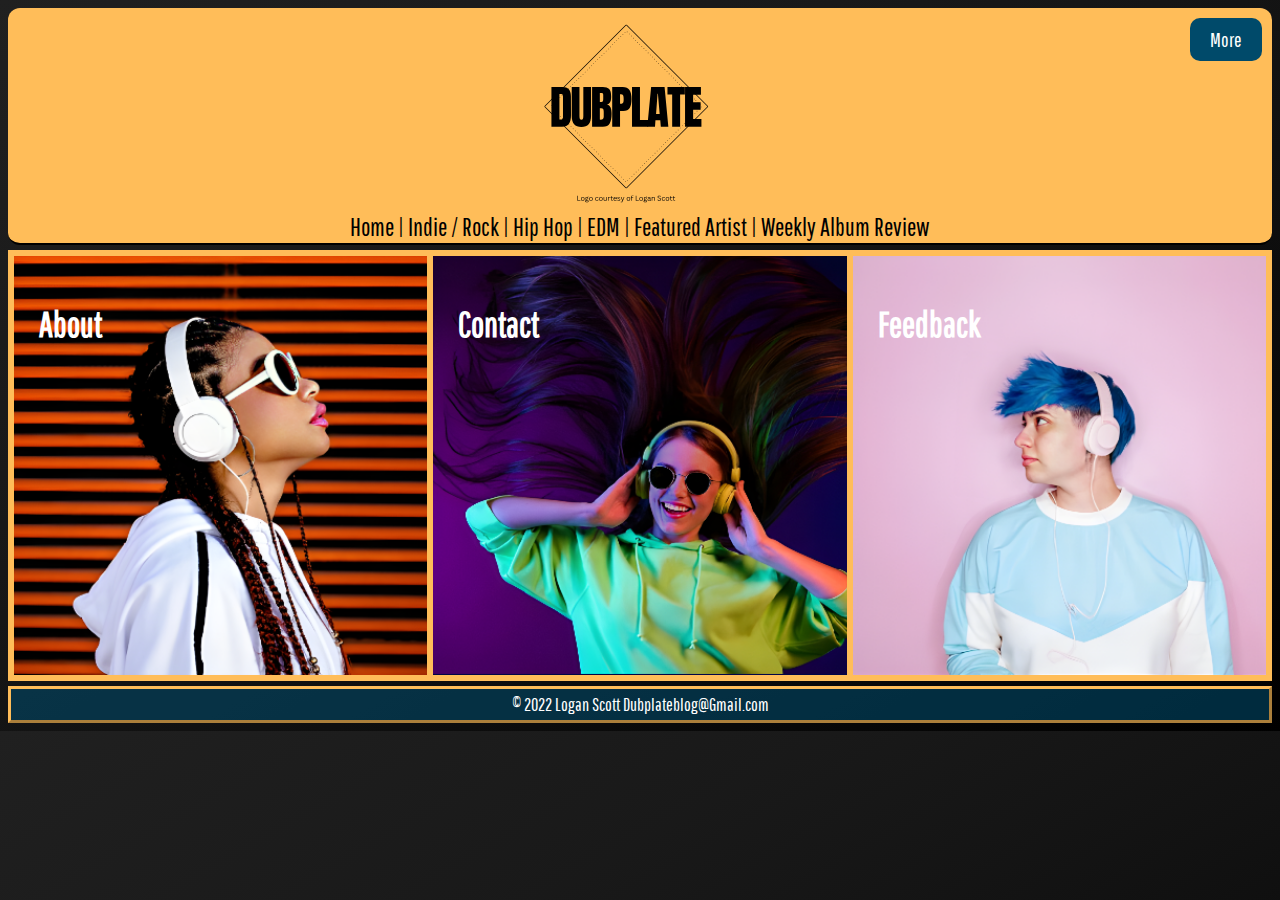
<file: final_project/more.html>
<!DOCTYPE html>
<html lang="en">
    <head>
        <meta charset="utf-8">
        <meta name="viewport" content="width=device-width, initial-scale=1">
        <title>Dubplate - More</title>
        <link rel="stylesheet" href="style.css">
        <link rel="preconnect" href="https://fonts.googleapis.com">
        <link rel="preconnect" href="https://fonts.gstatic.com" crossorigin>
        <link href="https://fonts.googleapis.com/css2?family=Open+Sans&family=Pathway+Gothic+One&family=Roboto&display=swap" rel="stylesheet">
    </head>
    <style>
      * {
        box-sizing: border-box;
      }

      .container {
        background-color: #ffbd59;
        width: 100%;
        margin: 5px auto;
        display:-webkit-flex;
        padding: 3px;
      }

      .box {
        background-color: #3E3424;
        height: 425px;
        padding: 25px;
        border: #ffbd59 solid 3px;
        flex: 1;
        transition: 1.5s;
        overflow-y: auto;
      }

      .box:hover {
        flex: 3;
        background-color: #0F1E24;
      }

      .box:hover .hide {
        display: block;
      }

      .hide {
        display: none;
      }

      .description {
        font-family: "Pathway Gothic One";
        font-size: 18px;
        text-align: left;
      }

      #about {
        background-image: url('images/headphone2.png');
        background-size: cover;
      }

      #about:hover {
        background-image:none;
        background-size: cover;
      }

      #contact {
        background-image: url('images/headphone3.png');
        background-size: cover;
      }

      #contact:hover {
        background-image: none;
      }

      #feedback {
        background-image: url('images/headphone1.png');
        background-size: cover;
      }

      #feedback:hover {
        background-image: none;
      }

      h2, p {
        margin: 1em auto;
        text-align: center;
      }

      form {
        width: 60vw;
        max-width: 500px;
        min-width: 300px;
        margin: 0 auto;
        padding-bottom: 2em;
        display: block;
      }

      fieldset {
        border: none;
        padding: 2rem 0;
        border-bottom: 3px solid #3b3b4f;
      }

      fieldset:last-of-type {
        border-bottom: none;
      }

      label {
        display: block;
        margin: 0.5rem 0;
      }

      input,
      textarea,
      select {
        margin: 10px 0 0 0;
        width: 100%;
        min-height: 2em;
      }

      input, textarea {
        background-color: #0a0a23;
        border: 1px solid #0a0a23;
        color: #ffffff;
      }

      .inline {
        width: unset;
        margin: 0 0.5em 0 0;
        vertical-align: middle;
      }

      input[type="submit"] {
        display: block;
        width: 60%;
        margin: 1em auto;
        height: 2em;
        font-size: 1.1rem;
        background-color: #3b3b4f;
        border-color: white;
        min-width: 300px;
      }
      
    </style>

    <body>
        <header>
            <div class="dropdown1" style="float:right;">
                <button class="dropbtn">More</button>
                <div class="dropdown-content1">
                  <a href="more.html">About</a>
                  <a href="more.html">Contact</a>
                  <a href="more.html">Feedback</a>
                 </div>
                </div>
            <div class="logo">
                <a href="index.html"><img id="logo" src="images/logo.svg" alt="logo" width="200px" height="200px"></a>
            </div>
        </header>
          
          <nav>
              <a href="index.html">Home</a>  |  <a href="indie_rock.html">Indie / Rock</a>  |  <a href="hiphop.html">Hip Hop</a>  |  <a href="edm.html">EDM</a>  |  <a href="featured_artist.html">Featured Artist</a>  |  <a href="album_review.html">Weekly Album Review</a>
          </nav>

        <main>
            <div class="container">
                <div class="box" id="about">
                  <h1>About</h1>
                  <div class="hide">
                    <p class="description">Dubplate was created in 2022 with the intent to share a love and passion for music. With the amount of content available in the 21st centery, it can be difficult for a new artist to get their music out. Our goal is to help spread the word and bring that music to new ears. We feature artists both new and established, in hopes that you may find your favorite new artist. We love to see musicians grow and achieve greatness.</p>

                    <p class="description">We thank you for supporting our platform!</p>
                      
                    <p class="description">We are Dubplate.</p>
                  </div>
                </div>
                <div class="box" id="contact">
                  <h1>Contact</h1>
                  <div class="hide">
                    <p class="description"><a href="mailto:Dubplateblog@Gmail.com" style="color:#ffbd59">Dubplateblog@Gmail.com</a></p>
                    <p class="description">Los Angeles, CA</p>
                  </div>
                </div>
                <div class="box" id="feedback">
                  <h1>Feedback</h1>
                  <div class="hide">
                  <h2 id="title">Dubplate Survey</h2>
                    <p id="description">Thank you for taking the time to help us improve the platform.</p>
                    <form id="survey-form" method="get">
                      <fieldset>
                      <label id="name-label">Name<input id="name" type="text" placeholder="Enter Your Name" required ></label>
                      <label id="email-label">Email<input id="email" type="email" placeholder="Enter Your Email" required /></label>
                      <label id="phone-label">Phone Number<input id="phone" type="phone" placeholder="Enter Your Phone #" required /></label>
                      <label id="number-label">Age (optional)<input id="number" type="number" min="13" max="120" placeholder="Age" Optional /></label>
                      </fieldset>
                      <fieldset>
                      <label>What's your favorite genre of music?
                      <select id="survdrop">
                        <option>Select an option</option>
                        <option>Rock</option>
                        <option>Hip Hop</option>
                        <option>Electronic Dance Music</option>
                        <option>Pop</option>
                        <option>Country</option>
                        <option>Latin</option>
                        <option>Other</option>
                      </select>
                      </label>
                    </fieldset>
                    <fieldset>
                      <label>Would you recommend Dubplate to a friend?</label>
                      <label><input class="inline" type="radio" value="Definitely" name="recommend">Definitely</label>
                      <label><input class="inline" type="radio" value="Maybe" name="recommend">Maybe</label>
                      <label><input class="inline" type="radio" value="Not Sure" name="recommend">Not Sure</label>
                    </fieldset>
                    <fieldset>
                    <label>What is your favorite feature of Dubplate?</label>
                      <select id="survdrop">
                        <option>Select an option</option>
                        <option>Music News</option>
                        <option>Top 10</option>
                        <option>Album Review</option>
                        <option>Featured Artist</option>
                        <option>Music Player</option>
                      </select>
                    </fieldset>
                    <fieldset>
                      <label>What would you like to see improved? (check all that apply)</label>
                      <label><input class="inline" type="checkbox" value="Not Sure">Music Genres</label>
                      <label><input class="inline" type="checkbox" value="Not Sure">Content</label>
                      <label><input class="inline" type="checkbox" value="Not Sure">Membership</label>
                      <label><input class="inline" type="checkbox" value="Not Sure">Community</label>
                      <label><input class="inline" type="checkbox" value="Not Sure">Web Design</label>
                      <label><input class="inline" type="checkbox" value="Not Sure">Graphics</label>
                      <label><input class="inline" type="checkbox" value="Not Sure">Navigation</label>
                    </fieldset>
                    <fieldset>
                      <label>Any comments or suggestions?</label>
                        <textarea id="suggestions" name="suggestions" rows="4" cols="50" placeholder="Write comments here..."></textarea>
                    </fieldset>
                    <input id="submit" name="submit" value="submit" type="submit">
                    </form>
                    </div>
                </div>
            </div>
    
        </main>

        <footer>
            &copy; <a style="color: white" href="mailto:Dubplateblog@Gmail.com">2022 Logan Scott Dubplateblog@Gmail.com</a>
        </footer>
    </body>
</html>
</file>
<file: final_project/style.css>
body    {
        background-image: linear-gradient(to bottom right, #202020, 60%, #000000);
        color: #ffffff;
}


header  {
        background-color: #FFBD59;
        color: #000000;
        text-align: center;
        font-family: tahoma;
        border-top-left-radius:  12px;
        border-top-right-radius: 12px;
}  


#logo   {
        max-width: 100%;
        height: auto;
}


.logo   {
        margin-left: 5%;
        text-align: center;
        display: inline-flex;
        }


h1      {
        font-family: "Pathway Gothic One";
        font-size: 35px;
}


h2      {
        font-family: "Pathway Gothic One"; font-size: 30px;
        padding-bottom: 2px;
        border-bottom-style: solid;
        border-bottom-width: 3.1px;
        width: fit-content;
        color: #e4e4e4;
}


h3      {
        color: #ffbd59;
        font-family: "Open Sans";
}


h4      {
        color: #ffbd59dd;
        font-family: "Open Sans";
}


h5      {
        color: #000000;
        font-family: "roboto";
        font-size: 16px;
        width: fit-content;
        margin-bottom: 0;
        background-color: #ffbd59;
        padding: 4px 4px 4px 4px;
        border-bottom-left-radius: 12px;
        border-bottom-right-radius: 12px;
}


nav     {
        background-color: #ffbd59 !important;
        color: #000000;
        border-bottom: 2px solid #000000;
        text-align: center;
        font-family: "Pathway Gothic One"; font-size: 25px;
        letter-spacing: 0px;
        padding-bottom: 2px;
        height: auto;
        position:-webkit-sticky;
        position: sticky;
        top: 0%;
        z-index: 10;
        border-bottom-left-radius: 12px;
        border-bottom-right-radius: 12px;
}



a:link {color: #000000;text-decoration: none;}
a:visited {color: #555555;}
a:hover {color:#ffffff;}


.toplink:link {color: #ffffff;} 
.toplink:hover {color: #ffbd59;}
.toplink:visited {color: #ffffff;}
.toplink:hover:visited {color: #ffbd59}


.toplink {
        cursor: pointer;
}


.articles {
        border: solid 1px #ffbd59;
        border-radius: 12px;
        padding-left: 0;
        padding-right: 0;
        padding-top: 35%;
        padding-bottom: 0;
}


*       {
        box-sizing: border-box;
}


.left   {
        background-color: #ffbd5928;
        padding: 20px;
        float: left;
        width: 24.75%;
        padding-bottom: 500em;
        margin-bottom: -500em;
        margin-right: 0.25%;
        border-radius: 12px;
}  


.main   {
        background-color: #003b5241;
        padding: 20px;
        float: left;
        width: 50%;
        padding-bottom: 500em;
        margin-bottom: -500em;
        border-radius: 12px;
}


.linespace {
        line-height: 2rem;
        font-family: "open sans";
        font-size: 15px;
}


.right  {
        background-color: #ffbd5928;
        padding: 20px;
        float: left;
        width: 24.75%;
        padding-bottom: 500em;
        margin-bottom: -500em;
        margin-left: 0.25%;
        border-radius: 12px;
}


.row    {
        contain: content;
        overflow: hidden;
        width: 100%;
        margin: 5px auto;
}


#picture{
        width: 100%;
        height: auto;
}


#blink  {
        float: right;
        padding: 0;
        margin-top: 2em;
        margin-left: 1em;
        margin-bottom: 0;
        border: solid 0.5px #ffffff;
}


#gorillaz {
        float: left;
        padding: 0;
        margin-top: 1.5em;
        margin-right: 1em;
        margin-bottom: 0;
        border: solid 0.5px #ffffff;
}


#postalservice {
        float: left;
        padding: 1px;
        margin-left: 0;
        margin-right: 18px;
        margin-top: 0.8em;
        border: solid 0.5px #ffffff;
}


#panthers {
        float: right;
        padding: 0;
        margin-top: 2em;
        margin-left: 1em;
        margin-bottom: 0.5em;
        border: solid 0.5px #ffffff;
}


#hangout {
        margin-left: auto;
        margin-right: auto;
        width: 100%;
        height: auto;
}


.twitter-tweet {
        float:left;
        padding: 0;
        margin-right:20px;
}


#badbunny {
        float: left;
        padding: 1px;
        margin-left: 0;
        margin-right: 12px;
        margin-top: 1.5em;
        border: solid 0.5px #ffffff;
}


#coachella {
        float: right;
        padding: 1px;
        margin-right: 0;
        margin-left: 16px;
        margin-top: 1.5em;
        border: solid 0.5px #ffffff;
}


#deathgrips {
        float: right;
        padding: 1px;
        margin-right: 0;
        margin-left: 16px;
        margin-top: 1.5em;
        border: solid 0.5px #ffffff;
}


#wutang {
        float: right;
        padding: 0;
        margin-top: 2em;
        margin-left: 1em;
        margin-bottom: 0;
        border: solid 0.5px #ffffff;
}


#beastie{
        width: 100%;
        height: auto;
        border: solid 0.5px #ffffff;
}


#macdre {
        width: 100%;
        height: auto;
        border: solid 0.5px #ffffff;
}


#edc    {
        float: right;
        padding: 0;
        margin-top: 2em;
        margin-left: 1em;
        margin-bottom: 0;
        border: solid 0.5px #ffffff;
}


#aoki   {
        float: left;
        padding: 1px;
        margin-left: 0;
        margin-right: 12px;
        margin-top: 1.5em;
        border: solid 0.5px #ffffff;
}


#garrix {
        float: right;
        padding: 0;
        margin-top: 2em;
        margin-left: 1em;
        margin-bottom: 0;
        border: solid 0.5px #ffffff;
}


#prydz  {
        float: left;
        padding: 1px;
        margin-left: 0;
        margin-right: 12px;
        margin-top: 1.5em;
        border: solid 0.5px #ffffff;
}


#top10  {
        font-family: 'Pathway Gothic One', sans-serif; font-size: 18px;
        border: 2px solid #faae3bcc;
        border-radius: 12px;
        padding: 6px;
        margin-bottom: 20px;
        width: 100%;
        height: auto;
}


.formborder {
        border: 1px solid #ffbd59;
        border-radius: 12px;
}


td      {
        background-color: #80603058;
        border: .5px solid #ffbd59ac;
        padding: 8px;
}



/* Top 10 Dropdown menus*/
.drop   {
        margin: 0px;
        padding: 0px;
        border: none;
        cursor: pointer;
}
      
.dropdown {
        position: relative;
        display: flex;
        flex-direction: row;
        justify-content: space-between;
}
      
.dropdown-content {
        display: none;
        position: absolute;
        border-radius: 10px;
        border: 1px solid #ffbd59;
        left: 100%;
        top: 0%;
        margin-left: 0%;
        background-color: #003b52;
        min-width: auto;
        box-shadow: 0px 8px 16px 0px rgba(0,0,0,0.2);
        z-index: 1;
}
      
.dropdown-content a {
        color: black;
        padding: 12px 16px;
        text-decoration: none;
        display: inline-block;
}
      
.dropdown-content a:hover {
        background-color: rgb(69, 69, 69);
        border-radius: 10px;
}
      
.dropdown:hover .dropdown-content {
        display: inline-block;
}
      
.dropdown:hover {
        color: #ffbd59;
}
/* END - Top 10 Dropdown menus*/


/* Music Links Carousel*/
.slideshow-container {
        max-width: 1000px;
        position:relative;
        margin: auto;
}

.mySlides {
        display: none;
}
      
.prev, .next {
        cursor: pointer;
        position: absolute;
        top: 50%;
        width: auto;
        margin-top: -22px;
        padding: 16px;
        color: white;
        font-weight: bold;
        font-size: 18px;
        transition: 0.6s ease;
        border-radius: 0 3px 3px 0;
        user-select: none;
        background-color: rgba(255, 255, 255, 0.08);
}
      
.next   {
        right: 0;
        border-radius: 3px 0 0 3px;
        background-color: rgba(255, 255, 255, 0.08);
}
      
.prev:hover, .next:hover {
        background-color: rgba(0,0,0,0.8);
}
      
.numbertext {
        color: #ffffff;
        font-size: 12px;
        padding: 8px 12px;
        position: absolute;
        top: 0;
}
      
.dot    {
        cursor: pointer;
        height: 15px;
        width: 15px;
        margin: 0 2px;
        background-color: #ffbd59;
        border-radius: 50%;
        display: inline-block;
        transition: background-color 0.4s ease;
}
      
.active, .dot:hover {
        background-color: #004a6a;
}
      
.fade   {
        animation-name: fade;
        animation-duration: 1.2s;
}
      
@keyframes fade {
        from {opacity: .4}
        to {opacity: 1}
}
/* END Music Links Carousel*/


/* Collapsibles*/   
.collapsible {
        background-color: #004f71;
        color: #ffbd59;
        cursor: pointer;
        padding: 12px;
        padding-left: 18px;
        width: 100%;
        text-align: left;
        font-size: 20px;
        font-weight: bold;
        text-shadow: 0 0 6px #000000;
        border: 2px solid #d3d3d3;
        border-radius: 12px;
}

.active, .collapsible:hover {
        background-color: #434343de;
}

.content {
        padding: 0 18px;
        max-height: 0;
        overflow: hidden;
        transition: max-height 0.2s ease-out;
        background-color: #1c1c1cdd;
}

.collapsible:after {
        content: '\002B';
        font-size: 25px;
        color: #ffffff;
        float: right;
}
      
.active:after {
        content: "\2212";
}
/* END Collapsibles*/


/* Header Dropdown menu*/
.dropbtn {
        background-color: #004a6a;
        color: white;
        padding: 10px 20px 10px 20px;
        font-family: "Pathway Gothic One";
        font-size: 20px;
        border: none;
        border-radius: 10px;
        cursor: pointer;
}
      
.dropdown1 {
        position: relative;
        margin: 10px;
}
      
.dropdown-content1 {
        display: none;
        position: absolute;
        right: 0;
        background-color: #f9f9f9;
        min-width: 160px;
        box-shadow: 0px 8px 16px 0px rgba(0,0,0,0.2);
        z-index: 1;
}
      
.dropdown-content1 a {
        font-family: "Pathway Gothic One";
        font-size: 18px;
        color: #000000;
        padding: 12px 16px;
        text-decoration: none;
        display: block;
}
      
.dropdown-content1 a:hover {background-color: #f1f1f1;}
.dropdown1:hover .dropdown-content1 {display: block;}
.dropdown1:hover .dropbtn {background-color: #004a6ac8;}
/*END - Header Dropdown menu*/


footer  {
        background-color: #004a6a95;
        color: #ffffff;
        text-align: center;
        font-family: "Pathway Gothic One";
        font-size: 18px;
        clear: both;
        padding: 5px;
        border-style: outset;
        border-color: #ffbd59;
}

/* Poll*/
.formborder {
        border: 1px solid #ffbd59;
        margin-bottom: 10px;
}

fieldset{
        border: none;
        padding: 5px;
        border-bottom: 2px;
}
                              
fieldset:last-of-type {
        border-bottom: none;
}
                      
label   {
        display: block;
        margin: 0.5rem 0;
        font-family: "Pathway Gothic One";
        font-size: 18px;
}

input, textarea, select {
        margin: 10px 0 0 0;
        width: 100%;
        min-height: 2em;
}
                      
input, textarea {
        background-color: #0a0a23;
        border: 1px solid #0a0a23;
        color: #000000;
}
                      
.inline {
        width: unset;
        margin: 0 0.5em 0 0;
        vertical-align: middle;
}
                      
input[type="submit"] {
        display: block;
        width: 50%;
        margin: auto;
        margin-bottom: 10px;
        height: 2em;
        font-size: 1.1rem;
        background-color: #FFBD59;
        border-color: #000000;
        border-radius: 12px;
        min-width: 150px;
}
/*END Poll*/


@media screen and (max-width: 800px) {
 .left, .main, .right {
    width: 100%;
  }
}
</file>
